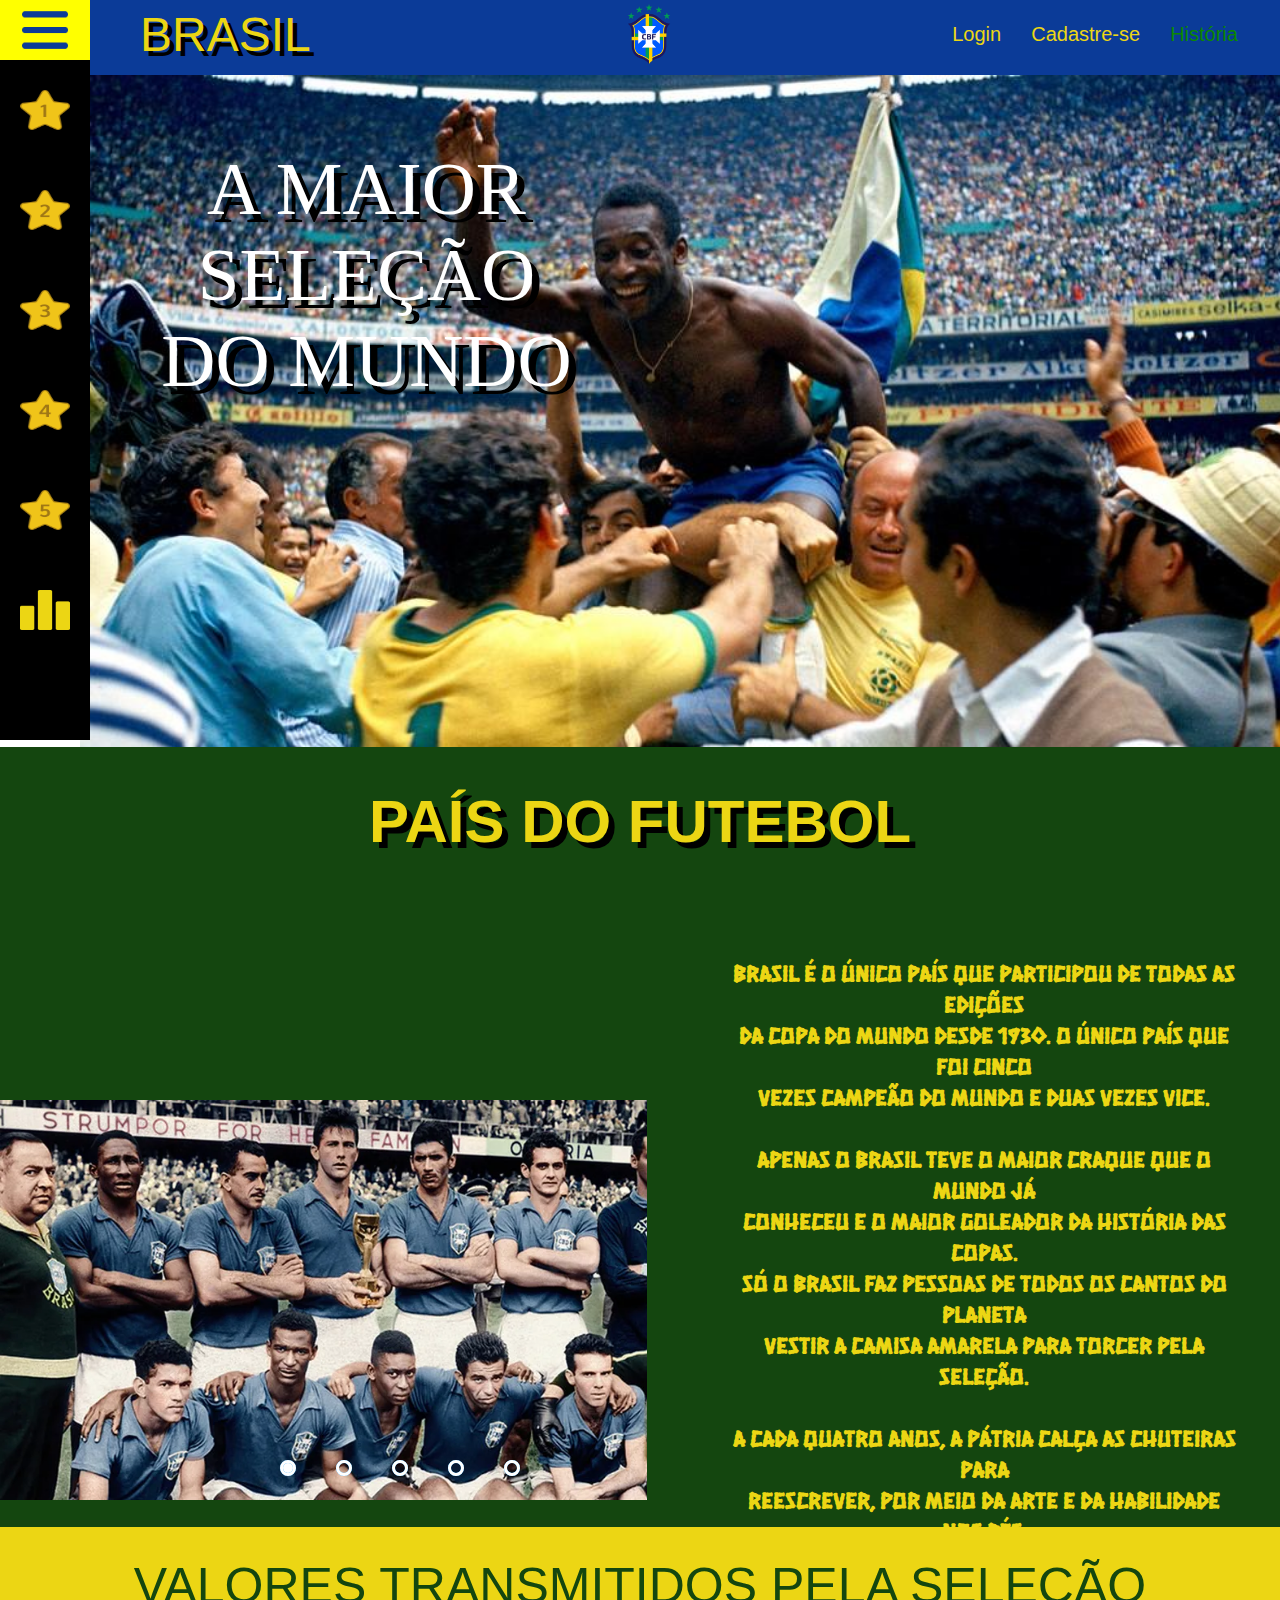
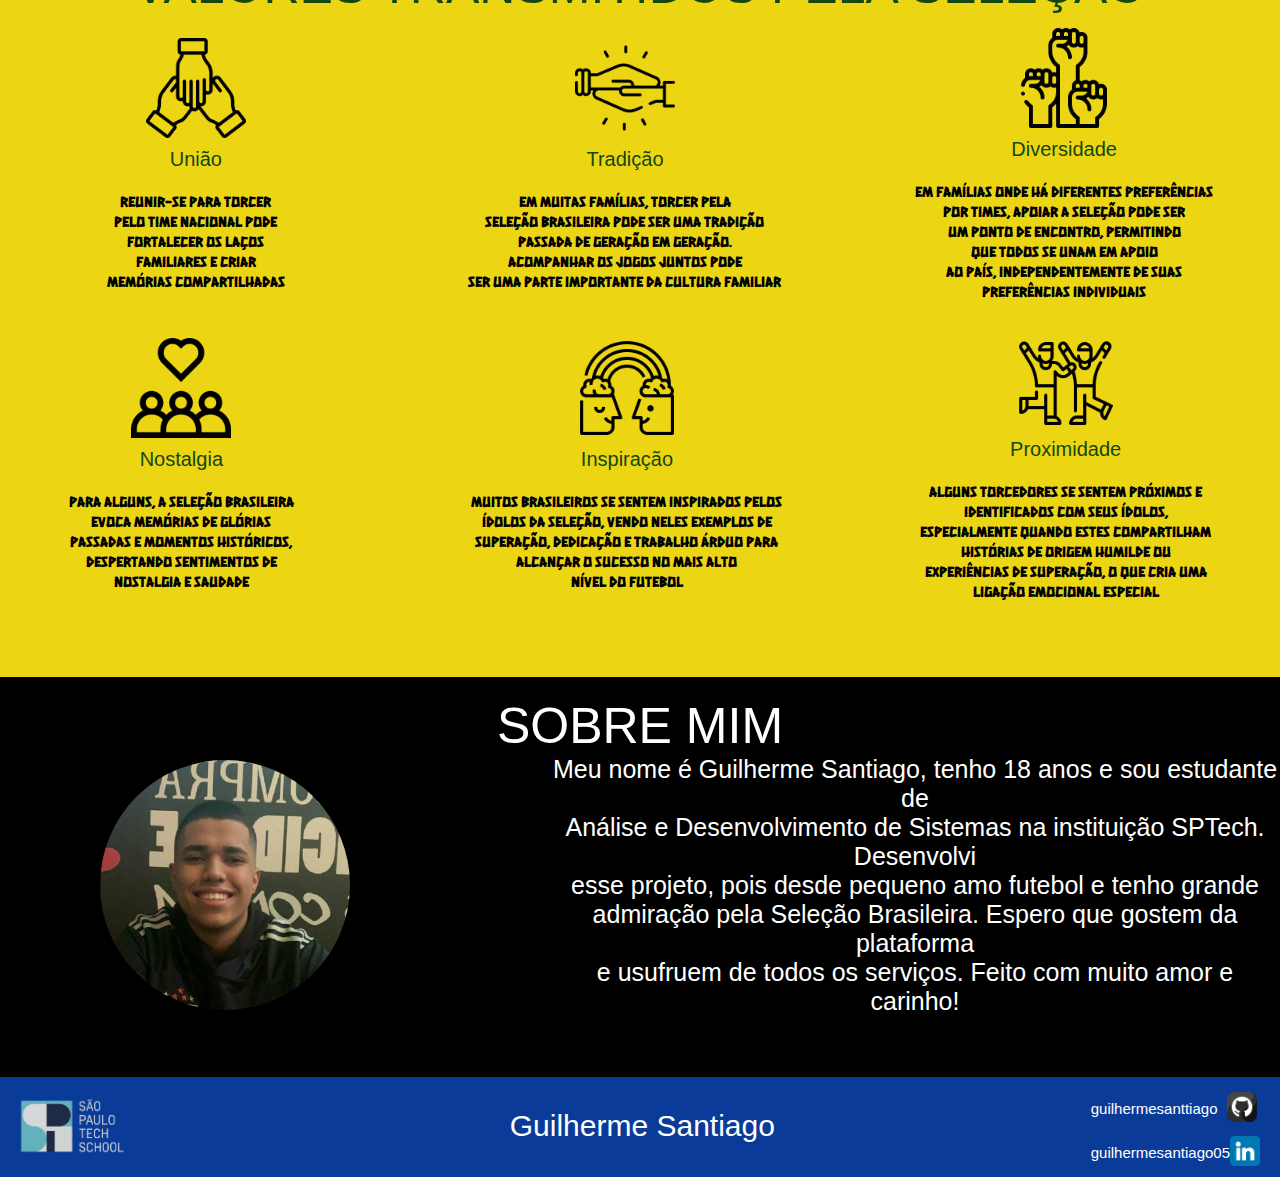
<file: site/public/index.html>
<!DOCTYPE html>
<html lang="en">

<head>
    <meta charset="UTF-8">
    <meta name="viewport" content="width=device-width, initial-scale=1.0">
    <title>Seleção Brasileira</title>
    <link rel="stylesheet" href="./css/style.css">
    <link rel="shortcut icon" type="imagex/png" href="assets/imagens/seleção_logo.png">
</head>

<body>
    <div class="telaprincipal">
        <!--Menu Lateral-->
        <div class="containermenu ">
            <div class=" btn">
                <img class="arrow" src="assets/imagens/imagens_menu/menu (1).png" alt="">
                <div class="txt" style="padding-left: 40px;">Menu</div>
            </div>

            <div class="menu">

                <img class="icon" style="width: 30px;" src="assets/imagens/imagens_menu/one.png" alt="primeiro">

                <div class="txt"><a href="1958.html">Campeão - 1958</a></div>

            </div>

            <div class="menu">
                <img class="icon" src="assets/imagens/imagens_menu/two.png" alt="segundo">

                <div class="txt"><a href="1962.html">Bicampeão - 1962</a></div>

            </div>

            <div class="menu">
                <img class="icon" src="assets/imagens/imagens_menu/three.png" alt="terceiro">

                <div class="txt"><a href="1970.html">Tricampeão - 1970</a></div>

            </div>

            <div class="menu">
                <img class="icon" src="assets/imagens/imagens_menu/four.png" alt="quarto">

                <div class="txt"> <a href="1994.html">Tetracampeão - 1994</a></div>

            </div>

            <div class="menu">
                <img class="icon" src="assets/imagens/imagens_menu/five.png" alt="quinto">

                <div class="txt"> <a href="2002.html">Pentacampeão - 2002</a></div>

            </div>

            <div class="menu">
                <img class="icon" src="assets/imagens/statistics.png" alt="quinto">

                <div class="txt"> <a href="estatistica.html">Estatísticas</a></div>

            </div>

        </div>



        <!--Header-->
        <div class="header">
            <div class="container">

                <a href="index.html" class="primeiro_titulo">BRASIL</a>
                <img src="assets/imagens/seleção_logo.png" alt="logo" class="imglogo">

                <ul class="navbar">
                    <li>
                        <a href="login.html">Login</a>
                    </li>
                    <li>
                        <a href="cadastro.html">Cadastre-se</a>
                    </li>
                    <li>
                        <a style="color: #0b8800;" href="#historia_pais"> História</a>
                    </li>
                </ul>
            </div>
        </div>


        <!--Banner-->
        <div class="banner">

            <div class="ajustetexto">
                <p class="textopagina"> A MAIOR <br> SELEÇÃO <br> DO MUNDO</p>
            </div>
        </div>






        <!--Historia-->
        <div class="historia" id="historia_pais">
            <h1 class="titulo_historia">PAÍS DO FUTEBOL</h1>
            <div class="direcaotexto">
                <div class="slider">

                    <div class="slides">
                        <!---Radio Buttons--->
                        <input type="radio" name="radio-btn" id="radio1">
                        <input type="radio" name="radio-btn" id="radio2">
                        <input type="radio" name="radio-btn" id="radio3">
                        <input type="radio" name="radio-btn" id="radio4">
                        <input type="radio" name="radio-btn" id="radio5">
                        <!--- Fim Radio Buttons--->

                        <!--- Slide images--->
                        <div class="slide first">
                            <img src="assets/imagens/historia/historia_1958.webp" alt="Imagem1">
                        </div>
                        <div class="slide">
                            <img src="assets/imagens/historia/historia_1962.jpg" alt="Imagem2">
                        </div>
                        <div class="slide">
                            <img src="assets/imagens/historia/historia_1970.jpg" alt="Imagem3">
                        </div>
                        <div class="slide">
                            <img src="assets/imagens/historia/historia_1994.webp" alt="Imagem4">
                        </div>
                        <div class="slide">
                            <img src="assets/imagens/historia/historia_2002.jpg" alt="Imagem5">
                        </div>
                        <!--- Fim Slide images--->

                        <!--- Navigation auto--->
                        <div class="navigation-auto">
                            <div class="auto-btn1"></div>
                            <div class="auto-btn2"></div>
                            <div class="auto-btn3"></div>
                            <div class="auto-btn4"></div>
                            <div class="auto-btn5"></div>
                        </div>
                    </div>

                    <div class="manual-navigation">
                        <label for="radio1" class="manual-btn"></label>
                        <label for="radio2" class="manual-btn"></label>
                        <label for="radio3" class="manual-btn"></label>
                        <label for="radio4" class="manual-btn"></label>
                        <label for="radio5" class="manual-btn"></label>
                    </div>
                </div>


                <p class="texto_historia">
                    <br>Brasil é o único país que participou de todas as edições<br> da Copa do Mundo desde 1930. O
                    único país
                    que foi cinco <br> vezes campeão do mundo e duas vezes vice. <br>

                    <br>Apenas o Brasil teve o maior craque que o mundo já <br>conheceu e o maior goleador da história
                    das
                    Copas. <br>
                    Só o Brasil faz pessoas de todos os cantos do planeta <br>vestir a camisa amarela para torcer pela
                    seleção.
                    <br>

                    <br>A cada quatro anos, a pátria calça as chuteiras para <br>reescrever, por meio da arte e da
                    habilidade
                    nos pés, <br>a história do “país do futebol” juntamente com <br>a história do esporte mais popular
                    do planeta.
                </p>
            </div>

        </div>

        <!--Valores-->
        <div class="valores">

            <div class="dir_txtvalores">
                <div class="titulo_valores">
                    VALORES TRANSMITIDOS PELA SELEÇÃO
                </div>
            </div>


            <div>
                <div class="primeiro_card">

                    <div class="card1">
                        <div class="img_card1"></div>
                        <div class="tt_card1">União</div>
                        <div class="txt_card1">Reunir-se para torcer <br>pelo time nacional pode <br>fortalecer os laços
                            <br>familiares e criar<br> memórias compartilhadas</div>
                    </div>

                    <div class="card2">
                        <div class="img_card2"></div>
                        <div class="tt_card2">Tradição</div>
                        <div class="txt_card2">Em muitas famílias, torcer pela <br>seleção brasileira pode ser uma
                            tradição<br> passada de geração em geração. <br>Acompanhar os jogos juntos pode <br>ser uma
                            parte importante da cultura familiar</div>
                    </div>

                    <div class="card3">
                        <div class="img_card3"></div>
                        <div class="tt_card1">Diversidade</div>
                        <div class="txt_card3">
                            Em famílias onde há diferentes preferências <br>por times, apoiar a seleção pode ser <br>um
                            ponto de encontro, permitindo<br> que todos se unam em apoio<br> ao país, independentemente
                            de suas <br>preferências individuais
                        </div>
                    </div>

                </div>

                <div class="segundo_card">
                    <div class="card4">
                        <div class="img_card4"></div>
                        <div class="tt_card1">Nostalgia</div>
                        <div class="txt_card4">Para alguns, a seleção brasileira<br> evoca memórias de glórias<br>
                            passadas e momentos históricos, <br>despertando sentimentos de <br>nostalgia e saudade</div>
                    </div>

                    <div class="card5">
                        <div class="img_card5"></div>
                        <div class="tt_card1">Inspiração</div>
                        <div class="txt_card5">Muitos brasileiros se sentem inspirados pelos <br>ídolos da seleção,
                            vendo neles exemplos de <br>superação, dedicação e trabalho árduo para <br>alcançar o
                            sucesso no mais alto<br> nível do futebol</div>
                    </div>

                    <div class="card6">
                        <div class="img_card6"></div>
                        <div class="tt_card1">Proximidade</div>
                        <div class="txt_card6">Alguns torcedores se sentem próximos e <br>identificados com seus
                            ídolos,<br> especialmente quando estes compartilham <br>histórias de origem humilde ou
                            <br>experiências de superação, o que cria uma <br>ligação emocional especial</div>
                    </div>
                </div>


            </div>

        </div>
        <!--Sobre Mim-->
        <div class="tela_sobremim">
            
            <div class="dir_ttsobremim">
                <div class="titulo_sobremim">
                    SOBRE MIM
                </div>
            
            </div>

            <div class="dir_txtsobremim">
            
                    <img src="assets/imagens/santiago.jpeg" alt="" class="direimg_sobremim">
                
                
                    <p class="txt_sobremim">
                        Meu nome é Guilherme Santiago, tenho 18 anos e sou estudante de <br>
                        Análise e Desenvolvimento de Sistemas na instituição SPTech. Desenvolvi <br>
                        esse projeto, pois desde pequeno amo futebol e tenho grande <br>
                        admiração pela Seleção Brasileira. Espero que gostem da plataforma <br>
                        e usufruem de todos os serviços. Feito com muito amor e carinho!</p>
            
            </div>
        </div>

        <!--Foooter-->
        <footer class="foterr">
            <div class="div_texto1">
                <div class="direcao_sptech">
                    <a href="https://www.sptech.school/">
                         <img class="img_sptech" src="assets/imagens/sptech_logo_negativa_1.png" alt="">
                    </a>
                   
                </div>
                <div class="direcao_text5">
                    <p class="titulo_footer">Guilherme Santiago</p>
                </div>
                <div>
                    <div class="txt6">
                        <p class="txt_fotter">
                            guilhermesanttiago
                        </p>
                        <a href="https://github.com/guilhermesanttiago">
                            <img class="img_github" src="assets/imagens/github.png" alt="">
                        </a> 
                    </div>


                    <div class="txt7">
                        <p class="txt_fotter1">
                            guilhermesantiago05
                        </p>
                        <a href="https://www.linkedin.com/in/guilherme-santiago-037a4b214/">
                            <img class="img_linkedin"
                        src="assets/imagens/linkedin.png" alt="">
                        </a> 
                   
                    </div>
                </div>
                

            </div>
        </footer>


    </div>
</body>

</html>
<script>

    /*Menu*/

    var arrow = document.querySelector(".arrow");
    var container = document.querySelector('.containermenu');
    var oculto = document.querySelector('.oculto');


    /*Define um evento de clique para o elemento encontrado em arrow. Quando esse elemento é clicado, a função definida será executada.*/
    arrow.onclick = e => {
        if (!container.classList.contains('oculto')) {
            container.classList.add('oculto');
        } else {
            container.classList.remove('oculto');
        }
    }

    /*Carrossel*/
    let count = 1;
    document.getElementById("radio1").checked = true;

    setInterval(function () {
        nextImage();
    }, 5000)

    function nextImage() {
        count++;
        if (count > 5) {
            count = 1
        }

        document.getElementById("radio" + count).checked = true;
    }
</script>
</file>
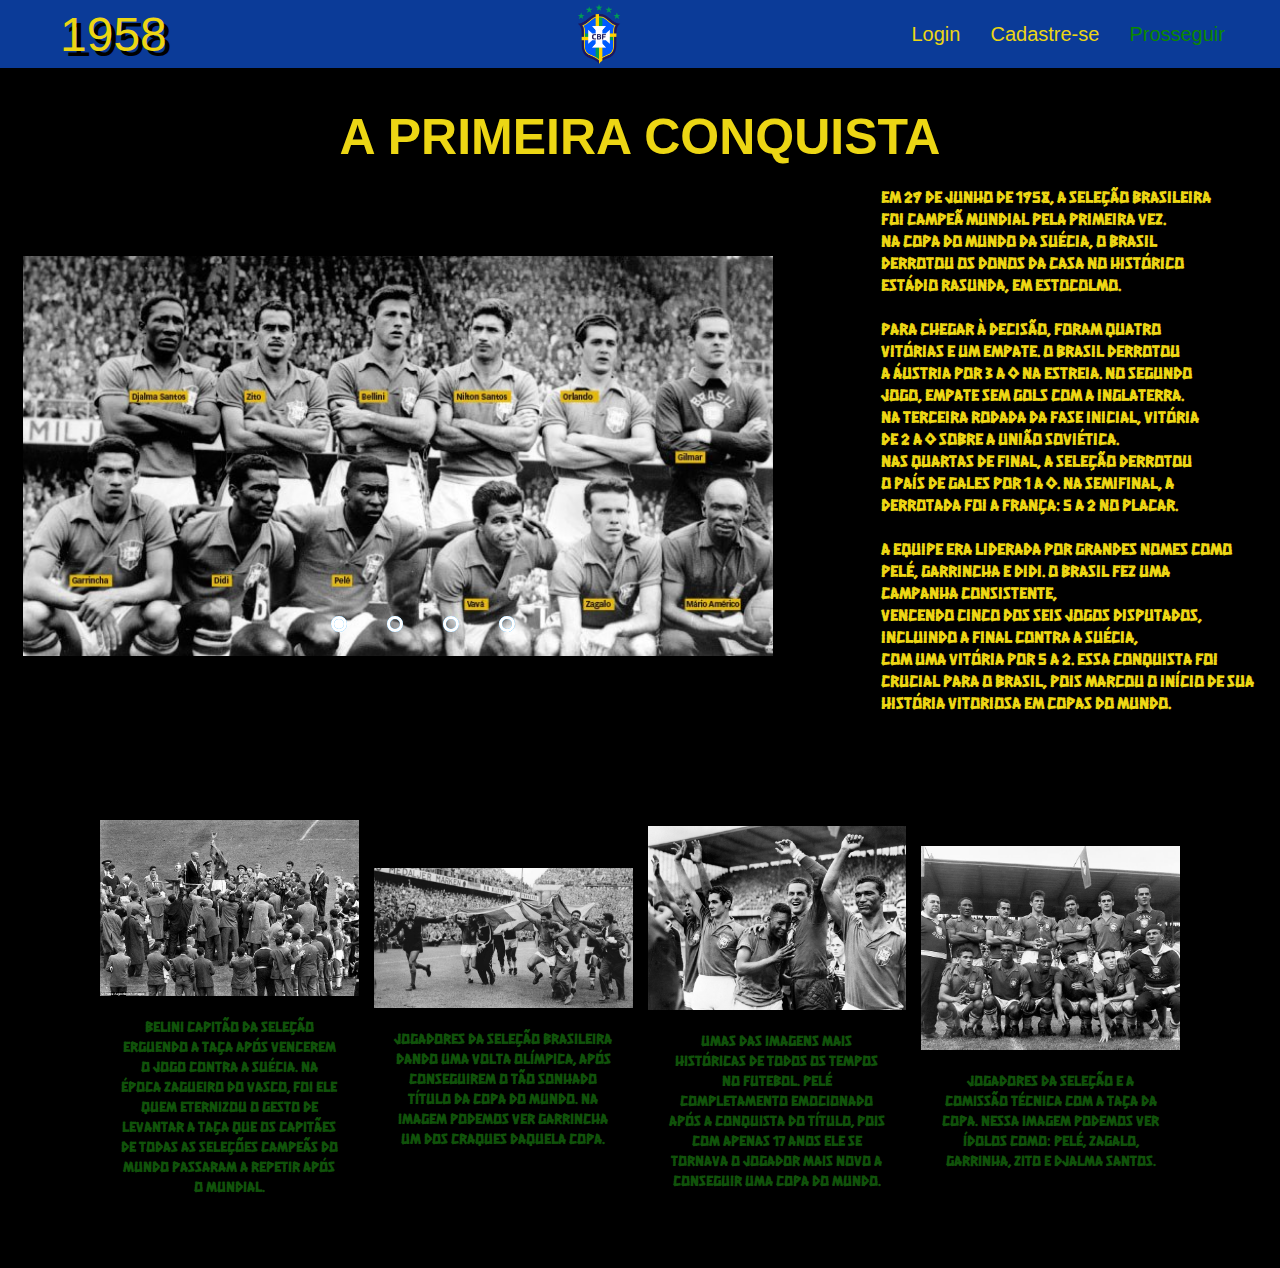
<file: site/public/1958.html>
<!DOCTYPE html>
<html lang="en">

<head>
    <meta charset="UTF-8">
    <meta name="viewport" content="width=device-width, initial-scale=1.0">
    <title>Seleção Brasileira</title>
    <link rel="stylesheet" href="./css/style.css">
    <link rel="shortcut icon" type="imagex/png" href="assets/imagens/seleção_logo.png">
</head>

<body>
    <!--Header 1958-->
    <div class="header_1958">
        <div class="container_1958">

            <a href="index.html" class="primeiro_titulo_1958">1958</a>
            <div class="direcao_1958"> <img src="assets/imagens/seleção_logo.png" alt="logo" class="imglogo_1958"></div>

            <ul class="navbar_1958">
                <li>
                    <a href="login.html">Login</a>
                </li>
                <li>
                    <a href="cadastro.html">Cadastre-se</a>
                </li>
                <li>
                    <a style="color: #0b8800;" href="1962.html"> Prosseguir</a>
                </li>
            </ul>
        </div>

        <div class="bloco_tela1958">
            <!--Biblioteca imagens-->
            <div class="historia_1958" id="historia_pais">
                <h1 class="titulo_historia_1958">A PRIMEIRA CONQUISTA</h1>
                <div class="direcaotexto_1958">
                    <div class="slider">

                        <div class="slides">
                            <!---Radio Buttons--->
                            <input type="radio" name="radio-btn" id="radio1">
                            <input type="radio" name="radio-btn" id="radio2">
                            <input type="radio" name="radio-btn" id="radio3">
                            <input type="radio" name="radio-btn" id="radio4">
                            <!--- Fim Radio Buttons--->

                            <!--- Slide images--->
                            <div class="slide first">
                                <img src="assets/imagens/Copa1958/foto_carrossel1.jpeg"
                                    alt="Imagem1">
                            </div>
                            <div class="slide">
                                <img src="assets/imagens/Copa1958/foto_carrossel2.webp" alt="Imagem2">
                            </div>
                            <div class="slide">
                                <img src="assets/imagens/Copa1958/foto_carrossel3.webp"
                                    alt="Imagem3">
                            </div>
                            <div class="slide">
                                <img src="assets/imagens/Copa1958/foto_carrossel4.jpeg" alt="Imagem4">
                            </div>
                            <!--- Fim Slide images--->

                            <!--- Navigation auto--->
                            <div class="navigation-auto">
                                <div class="auto-btn1"></div>
                                <div class="auto-btn2"></div>
                                <div class="auto-btn3"></div>
                                <div class="auto-btn4"></div>

                            </div>
                        </div>

                        <div class="manual-navigation">
                            <label for="radio1" class="manual-btn"></label>
                            <label for="radio2" class="manual-btn"></label>
                            <label for="radio3" class="manual-btn"></label>
                            <label for="radio4" class="manual-btn"></label>

                        </div>
                    </div>


                    <p class="texto_historia_1958">


                        <br>Em 29 de junho de 1958, a Seleção Brasileira <br>
                        foi campeã mundial pela primeira vez.
                        <br> Na Copa do Mundo da Suécia, o Brasil <br>derrotou os donos da casa no histórico <br>Estádio
                        Rasunda, em Estocolmo.<br>

                        <br>Para chegar à decisão, foram quatro<br> vitórias e um empate. O Brasil derrotou <br> a
                        Áustria por 3 a 0 na estreia. no segundo<br> jogo, empate sem gols com a Inglaterra.<br> na
                        terceira rodada da fase inicial, vitória<br> de 2 a 0 sobre a União Soviética. <br> Nas quartas
                        de final, a Seleção derrotou <br>o País de Gales por 1 a 0. Na semifinal, a<br> derrotada foi a
                        França: 5 a 2 no placar.<br>

                        <br> A equipe era liderada por grandes nomes como <br> Pelé, Garrincha e Didi. O Brasil fez uma
                        <br>campanha consistente, <br>vencendo cinco dos seis jogos disputados, <br>incluindo a final
                        contra a Suécia, <br> com uma vitória por 5 a 2. Essa conquista foi <br>crucial para o Brasil,
                        pois marcou o início de sua<br> história vitoriosa em Copas do Mundo.
                    </p>
                </div>

            </div>

            <div class="biblioteca">
                <div class="box_img">
                    <div class="mySlides">
                        <img src="assets/imagens/Copa1958/copa1958_02 .jpg" alt="">
                        <p class="texto_imagem">
                            Belini capitão da seleção erguendo a taça após vencerem o jogo contra a Suécia. Na época zagueiro do Vasco, foi ele quem eternizou o gesto de levantar a taça que os capitães de todas as seleções campeãs do mundo passaram a repetir após o Mundial.
                        </p>
                    </div>

                    <div class="mySlides">
                        <img src="assets/imagens/Copa1958/copa1958_01.jpeg" alt="">
                        <p class="texto_imagem">Jogadores da seleção brasileira dando uma volta olímpica, após conseguirem o tão sonhado título da copa do mundo. Na imagem podemos ver garrincha um dos craques daquela copa.</p>
                    </div>

                    <div class="mySlides">
                        <img src="assets/imagens/Copa1958/copa1958_03.webp" alt="">
                        <p class="texto_imagem">
                            Umas das imagens mais históricas de todos os tempos no futebol. Pelé completamento emocionado após a conquista do título, pois com apenas 17 anos ele se tornava o jogador mais novo a conseguir uma copa do mundo.
                        </p>
                    </div>

                    <div class="mySlides">
                        <img src="assets/imagens/Copa1958/copa1958_05.jpg" alt="">
                        <p class="texto_imagem">
                            Jogadores da seleção e a comissão técnica com a taça da copa. Nessa imagem podemos ver ídolos como: Pelé, Zagalo, Garrinha, Zito e Djalma Santos.</p>
                    </div>
                </div>
            </div>
        </div>
    </div>
    </div>
</body>

</html>
<script>
    /*Carrossel*/
    let count = 1;
    document.getElementById("radio1").checked = true;

    setInterval(function () {
        nextImage();
    }, 5000)

    function nextImage() {
        count++;
        if (count > 4) {
            count = 1
        }

        document.getElementById("radio" + count).checked = true;
    }
</script>
</file>
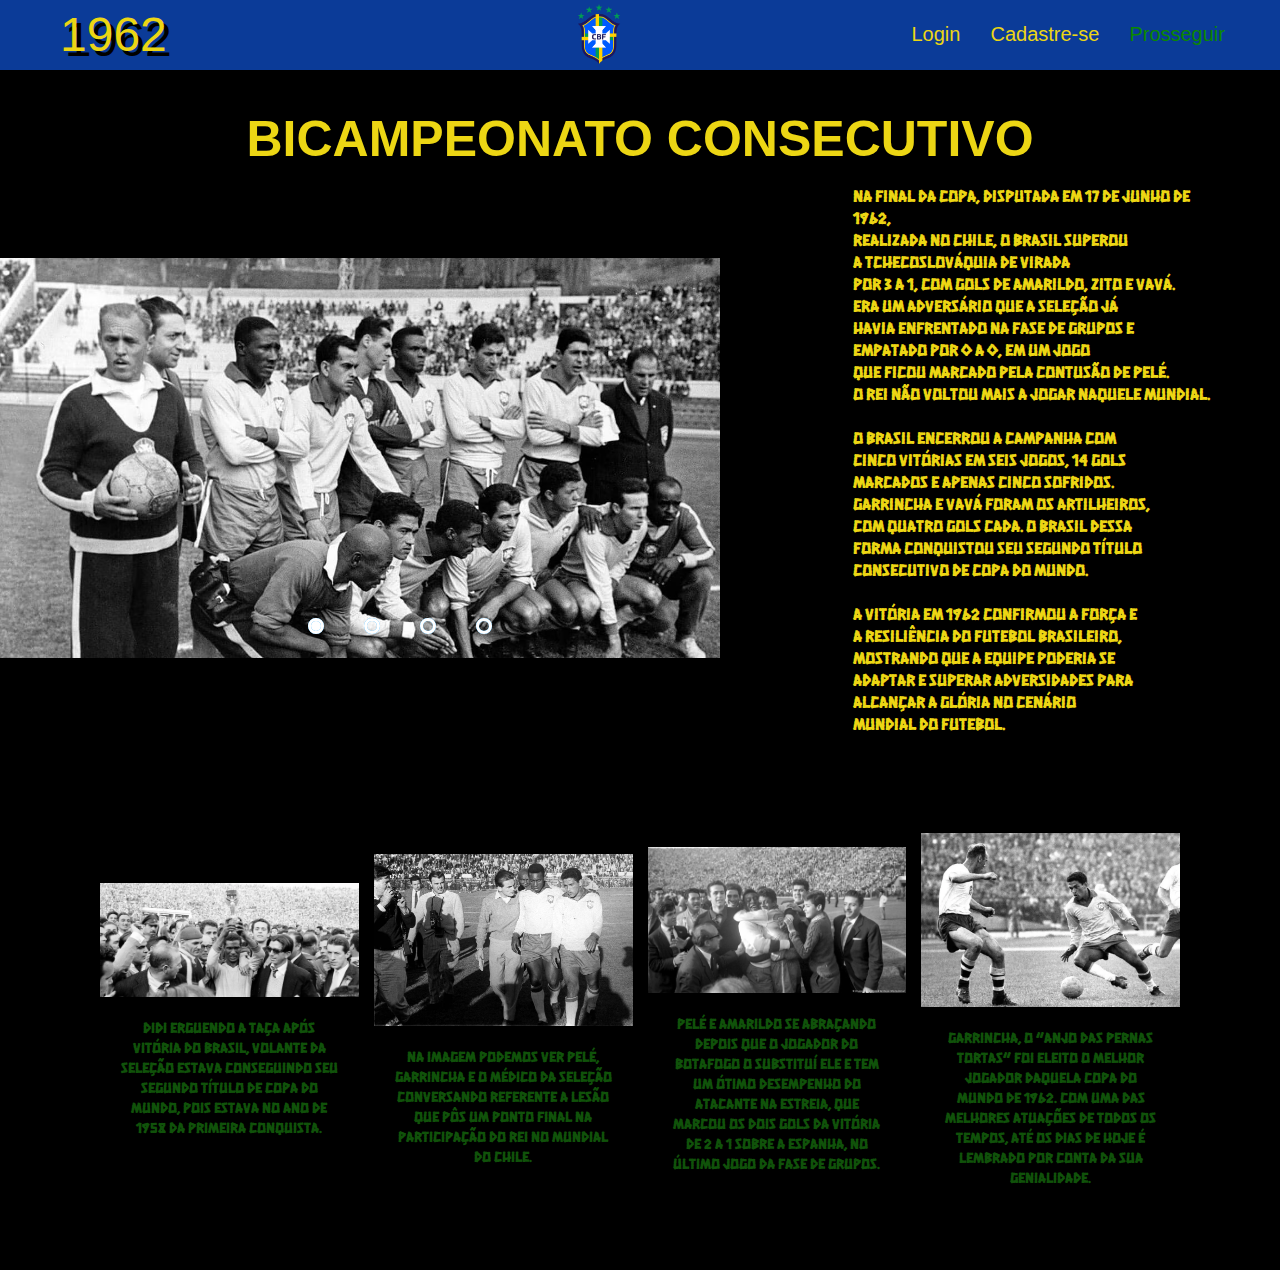
<file: site/public/1962.html>
<!DOCTYPE html>
<html lang="en">

<head>
    <meta charset="UTF-8">
    <meta name="viewport" content="width=device-width, initial-scale=1.0">
    <title>Seleção Brasileira</title>
    <link rel="stylesheet" href="./css/style.css">
    <link rel="shortcut icon" type="imagex/png" href="assets/imagens/seleção_logo.png">
</head>

<body>
    <!--Header 1962-->
    <div class="header_1962">
        <div class="container_1962">

            <a href="index.html" class="primeiro_titulo_1962">1962</a>
            <div class="direcao_1962"> <img src="assets/imagens/seleção_logo.png" alt="logo" class="imglogo_1962"></div>


            <ul class="navbar_1962">
                <li>
                    <a href="login.html">Login</a>
                </li>
                <li>
                    <a href="cadastro.html">Cadastre-se</a>
                </li>
                <li>
                    <a style="color: #0b8800;" href="1970.html"> Prosseguir</a>
                </li>
            </ul>
        </div>
    </div>

    <div class="bloco_tela1962">
        <!--Biblioteca imagens-->
        <div class="historia_1962" id="historia_pais">
            <h1 class="titulo_historia_1962">BICAMPEONATO CONSECUTIVO</h1>
            <div class="direcaotexto_1962">
                <div class="slider">

                    <div class="slides">
                        <!---Radio Buttons--->
                        <input type="radio" name="radio-btn" id="radio1">
                        <input type="radio" name="radio-btn" id="radio2">
                        <input type="radio" name="radio-btn" id="radio3">
                        <input type="radio" name="radio-btn" id="radio4">
                        <!--- Fim Radio Buttons--->

                        <!--- Slide images--->
                        <div class="slide first">
                            <img src="assets/imagens/Copa 1962/copa1962_01.avif" alt="Imagem1">
                        </div>
                        <div class="slide">
                            <img src="assets/imagens/Copa 1962/copa1962_02.jpeg" alt="Imagem2">
                        </div>
                        <div class="slide">
                            <img src="assets/imagens/Copa 1962/copa1962_04.jpg" alt="Imagem3">
                        </div>
                        <div class="slide">
                            <img src="assets/imagens/Copa 1962/copa1962_05.jpg" alt="Imagem4">
                        </div>
                        <!--- Fim Slide images--->

                        <!--- Navigation auto--->
                        <div class="navigation-auto">
                            <div class="auto-btn1"></div>
                            <div class="auto-btn2"></div>
                            <div class="auto-btn3"></div>
                            <div class="auto-btn4"></div>

                        </div>
                    </div>

                    <div class="manual-navigation">
                        <label for="radio1" class="manual-btn"></label>
                        <label for="radio2" class="manual-btn"></label>
                        <label for="radio3" class="manual-btn"></label>
                        <label for="radio4" class="manual-btn"></label>

                    </div>
                </div>


                <p class="texto_historia_1962">

                    <br>Na final da Copa, disputada em 17 de junho de 1962, <br>realizada no Chile,  o Brasil superou<br> a Tchecoslováquia de virada  <br>por 3 a 1, com gols de Amarildo, Zito e Vavá.  <br>Era um adversário que a Seleção já <br>havia enfrentado na fase de grupos e<br> empatado por 0 a 0, em um jogo <br>que ficou marcado pela contusão de Pelé. <br>O Rei não voltou mais a jogar naquele Mundial. <br>

                    <br>O Brasil encerrou a campanha com <br>cinco vitórias em seis jogos, 14 gols<br> marcados e apenas cinco sofridos.<br> Garrincha e Vavá foram os artilheiros, <br>com quatro gols cada.  O Brasil dessa <br>forma conquistou seu segundo título <br>consecutivo de Copa do Mundo. <br>
                    
                    <br> A vitória em 1962 confirmou a força e<br> a resiliência do futebol brasileiro,<br> mostrando que a equipe poderia se<br> adaptar e superar adversidades para <br>alcançar a glória no cenário <br>mundial do futebol. <br>
                    
                    
                </p>
            </div>

        </div>

        <div class="biblioteca">
            <div class="box_img">
                <div class="mySlides">
                    <img src="assets/imagens/Copa 1962/copa1962_07.webp" alt="">
                    <p class="texto_imagem">
                        Didi erguendo a taça após vitória do Brasil, volante da seleção estava conseguindo seu segundo título de copa do mundo, pois estava no ano de 1958 da primeira conquista.
                    </p>
                </div>

                <div class="mySlides">
                    <img src="assets/imagens/Copa 1962/copa1962_08.jpg" alt="">
                    <p class="texto_imagem">
                        Na imagem podemos ver Pelé, Garrincha e o médico da seleção conversando referente a lesão que pôs um ponto final na participação do Rei no Mundial do Chile.
                    </p>
                </div>

                <div class="mySlides">
                    <img src="assets/imagens/Copa 1962/copa1962_06.jpg" alt="">
                    <p class="texto_imagem">
                        Pelé e Amarildo se abraçando depois que o jogador do Botafogo o substituí ele e tem um ótimo desempenho do atacante na estreia, que marcou os dois gols da vitória de 2 a 1 sobre a Espanha, no último jogo da fase de grupos.
                    </p>
                </div>

                <div class="mySlides">
                    <img src="assets/imagens/Copa 1962/copa1962_03.webp" alt="">
                    <p class="texto_imagem">
                        Garrincha, o “anjo das pernas tortas” foi eleito o melhor jogador daquela Copa do Mundo de 1962. Com uma das melhores atuações de todos os tempos, até os dias de hoje é lembrado por conta da sua genialidade.</p>
                </div>
            </div>
        </div>
    </div>
    </div>
    </div>
</body>

</html>
<script>
    /*Carrossel*/
    let count = 1;
    document.getElementById("radio1").checked = true;

    setInterval(function () {
        nextImage();
    }, 5000)

    function nextImage() {
        count++;
        if (count > 4) {
            count = 1
        }

        document.getElementById("radio" + count).checked = true;
    }
</script>
</body>

</html>
</file>
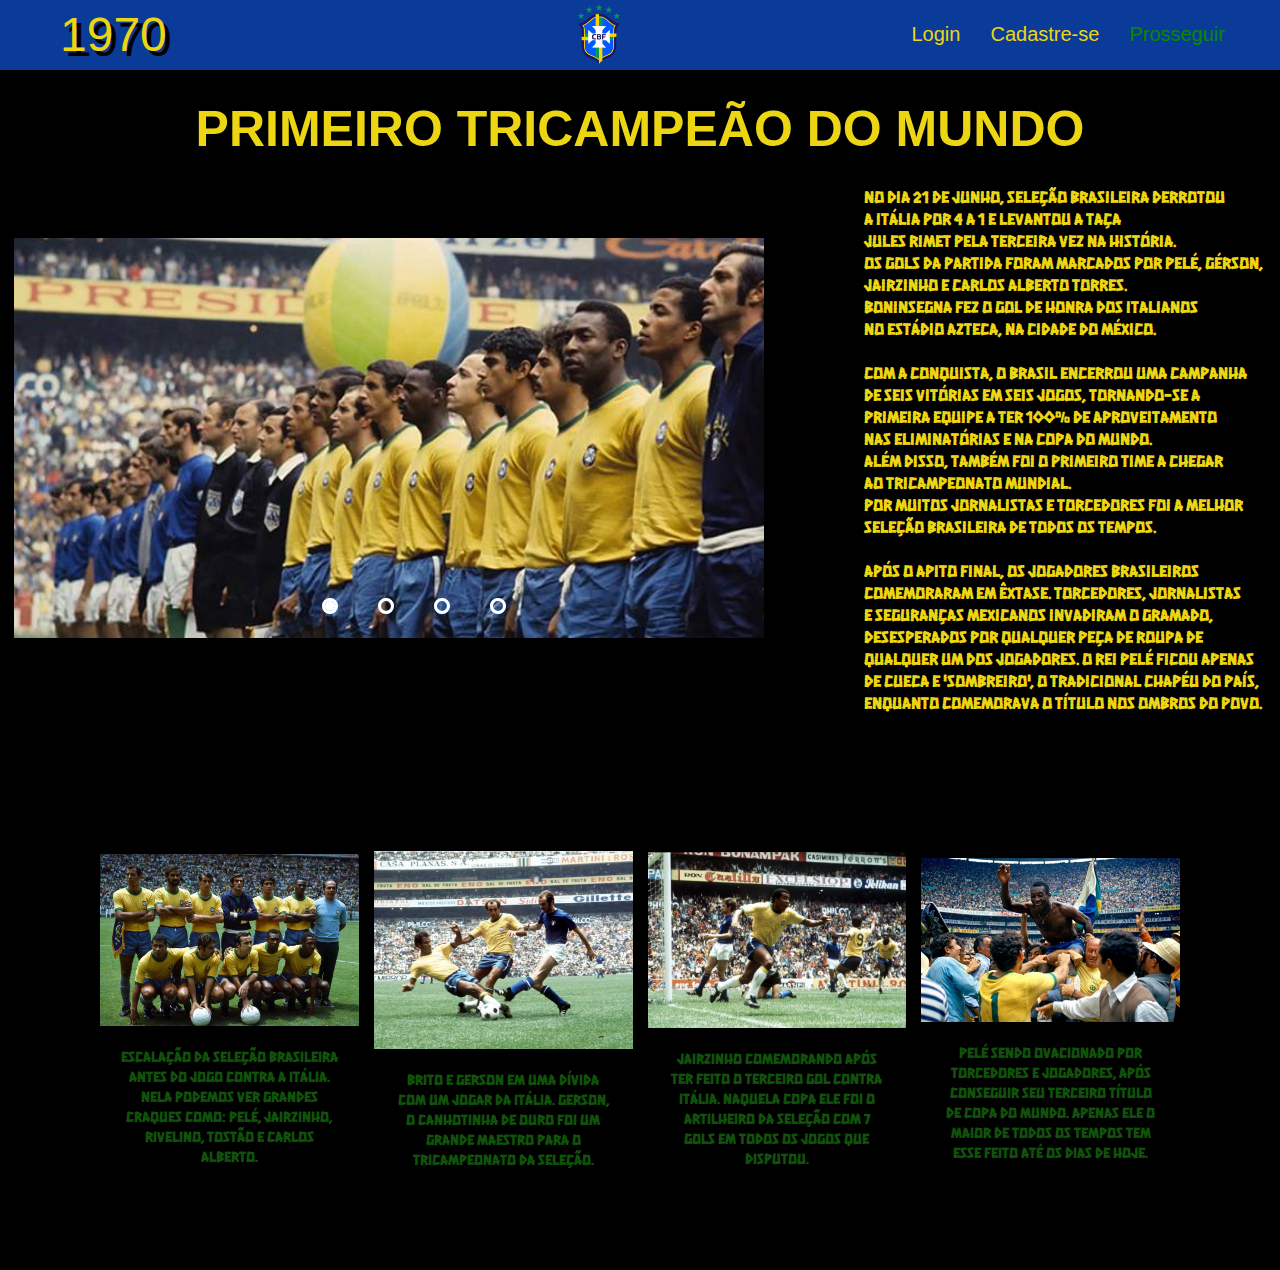
<file: site/public/1970.html>
<!DOCTYPE html>
<html lang="en">

<head>
    <meta charset="UTF-8">
    <meta name="viewport" content="width=device-width, initial-scale=1.0">
    <title>Seleção Brasileira</title>
    <link rel="stylesheet" href="./css/style.css">
    <link rel="shortcut icon" type="imagex/png" href="assets/imagens/seleção_logo.png">
</head>

<body>
    <!--Header 1970-->
    <div class="header_1970">
        <div class="container_1970">

            <a href="index.html" class="primeiro_titulo_1958">1970</a>
            <div class="direcao_1970"> <img src="assets/imagens/seleção_logo.png" alt="logo" class="imglogo_1970"></div>

            <ul class="navbar_1970">
                <li>
                    <a href="login.html">Login</a>
                </li>
                <li>
                    <a href="cadastro.html">Cadastre-se</a>
                </li>
                <li>
                    <a style="color: #0b8800;" href="1994.html"> Prosseguir</a>
                </li>
            </ul>
        </div>
    </div>

    <div class="bloco_tela1970">
        <!--Biblioteca imagens-->
        <div class="historia_1970" id="historia_pais">
            <h1 class="titulo_historia_1970">PRIMEIRO TRICAMPEÃO DO MUNDO</h1>
            <div class="direcaotexto_1970">
                <div class="slider">

                    <div class="slides">
                        <!---Radio Buttons--->
                        <input type="radio" name="radio-btn" id="radio1">
                        <input type="radio" name="radio-btn" id="radio2">
                        <input type="radio" name="radio-btn" id="radio3">
                        <input type="radio" name="radio-btn" id="radio4">
                        <!--- Fim Radio Buttons--->

                        <!--- Slide images--->
                        <div class="slide first">
                            <img src="assets/imagens/Copa 1970/copa1970_02.jpeg" alt="Imagem1">
                        </div>
                        <div class="slide">
                            <img src="assets/imagens/Copa 1970/copa1970_01.jpeg" alt="Imagem2">
                        </div>
                        <div class="slide">
                            <img src="assets/imagens/Copa 1970/copa1970_04.jpg" alt="Imagem3">
                        </div>
                        <div class="slide">
                            <img src="assets/imagens/Copa 1970/copa1970_08.webp" alt="Imagem4">
                        </div>
                        <!--- Fim Slide images--->

                        <!--- Navigation auto--->
                        <div class="navigation-auto">
                            <div class="auto-btn1"></div>
                            <div class="auto-btn2"></div>
                            <div class="auto-btn3"></div>
                            <div class="auto-btn4"></div>

                        </div>
                    </div>

                    <div class="manual-navigation">
                        <label for="radio1" class="manual-btn"></label>
                        <label for="radio2" class="manual-btn"></label>
                        <label for="radio3" class="manual-btn"></label>
                        <label for="radio4" class="manual-btn"></label>

                    </div>
                </div>


                <p class="texto_historia_1970">


                    <br>No dia 21 de junho, Seleção Brasileira derrotou <br>a Itália por 4 a 1 e levantou a taça<br> Jules Rimet pela terceira vez na história. <br> Os gols da partida foram marcados por Pelé, Gérson, <br>Jairzinho e Carlos Alberto Torres. <br>Boninsegna fez o gol de honra dos italianos <br> no Estádio Azteca, na Cidade do México. <br>

                    <br>Com a conquista, o Brasil encerrou uma campanha <br>de seis vitórias em seis jogos, tornando-se a <br> primeira equipe a ter 100% de aproveitamento <br>nas Eliminatórias e na Copa do Mundo.
                    <br> Além disso, também foi o primeiro time a chegar <br>ao tricampeonato mundial. <br>Por muitos jornalistas e torcedores foi a melhor <br>seleção brasileira de todos os tempos. <br>

                    <br>Após o apito final, os jogadores brasileiros <br>comemoraram em Êxtase.  Torcedores, jornalistas <br>e seguranças mexicanos invadiram o gramado,  <br>desesperados por qualquer peça de roupa de <br>qualquer um dos jogadores. O Rei Pelé ficou apenas <br> de cueca e 'sombreiro', o tradicional chapéu do país, <br> enquanto comemorava o título nos ombros do povo. <br>

                </p>
            </div>

        </div>

        <div class="biblioteca">
            <div class="box_img">
                <div class="mySlides">
                    <img src="assets/imagens/Copa 1970/copa1970_06.jpeg" alt="">
                    <p class="texto_imagem">
                        Escalação da seleção brasileira antes do jogo contra a Itália. Nela podemos ver grandes craques como: Pelé, Jairzinho, Rivelino, Tostão e Carlos Alberto.
                    </p>
                </div>

                <div class="mySlides">
                    <img src="assets/imagens/Copa 1970/copa1970_07.jpeg" alt="">
                    <p class="texto_imagem">
                        Brito e Gerson em uma dívida com um jogar da Itália. Gerson, o Canhotinha de ouro foi um grande maestro para o tricampeonato da seleção.</p>
                </div>

                <div class="mySlides">
                    <img src="assets/imagens/Copa 1970/copa1970_03.jpg" alt="">
                    <p class="texto_imagem">
                        Jairzinho comemorando após ter feito o terceiro gol contra Itália. Naquela copa ele foi o artilheiro da seleção com 7 gols em todos os jogos que disputou.  
                    </p>
                </div>

                <div class="mySlides">
                    <img src="assets/imagens/Copa 1970/copa1970_05.jpeg" alt="">
                    <p class="texto_imagem">
                        Pelé sendo ovacionado por torcedores e jogadores, após conseguir seu terceiro título de copa do mundo. Apenas ele o maior de todos os tempos tem esse feito até os dias de hoje.
                    </p>
                </div>
            </div>
        </div>
    </div>
    </div>
    </div>
</body>

</html>
<script>
    /*Carrossel*/
    let count = 1;
    document.getElementById("radio1").checked = true;

    setInterval(function () {
        nextImage();
    }, 5000)

    function nextImage() {
        count++;
        if (count > 4) {
            count = 1
        }

        document.getElementById("radio" + count).checked = true;
    }
</script>
</body>

</html>
</file>
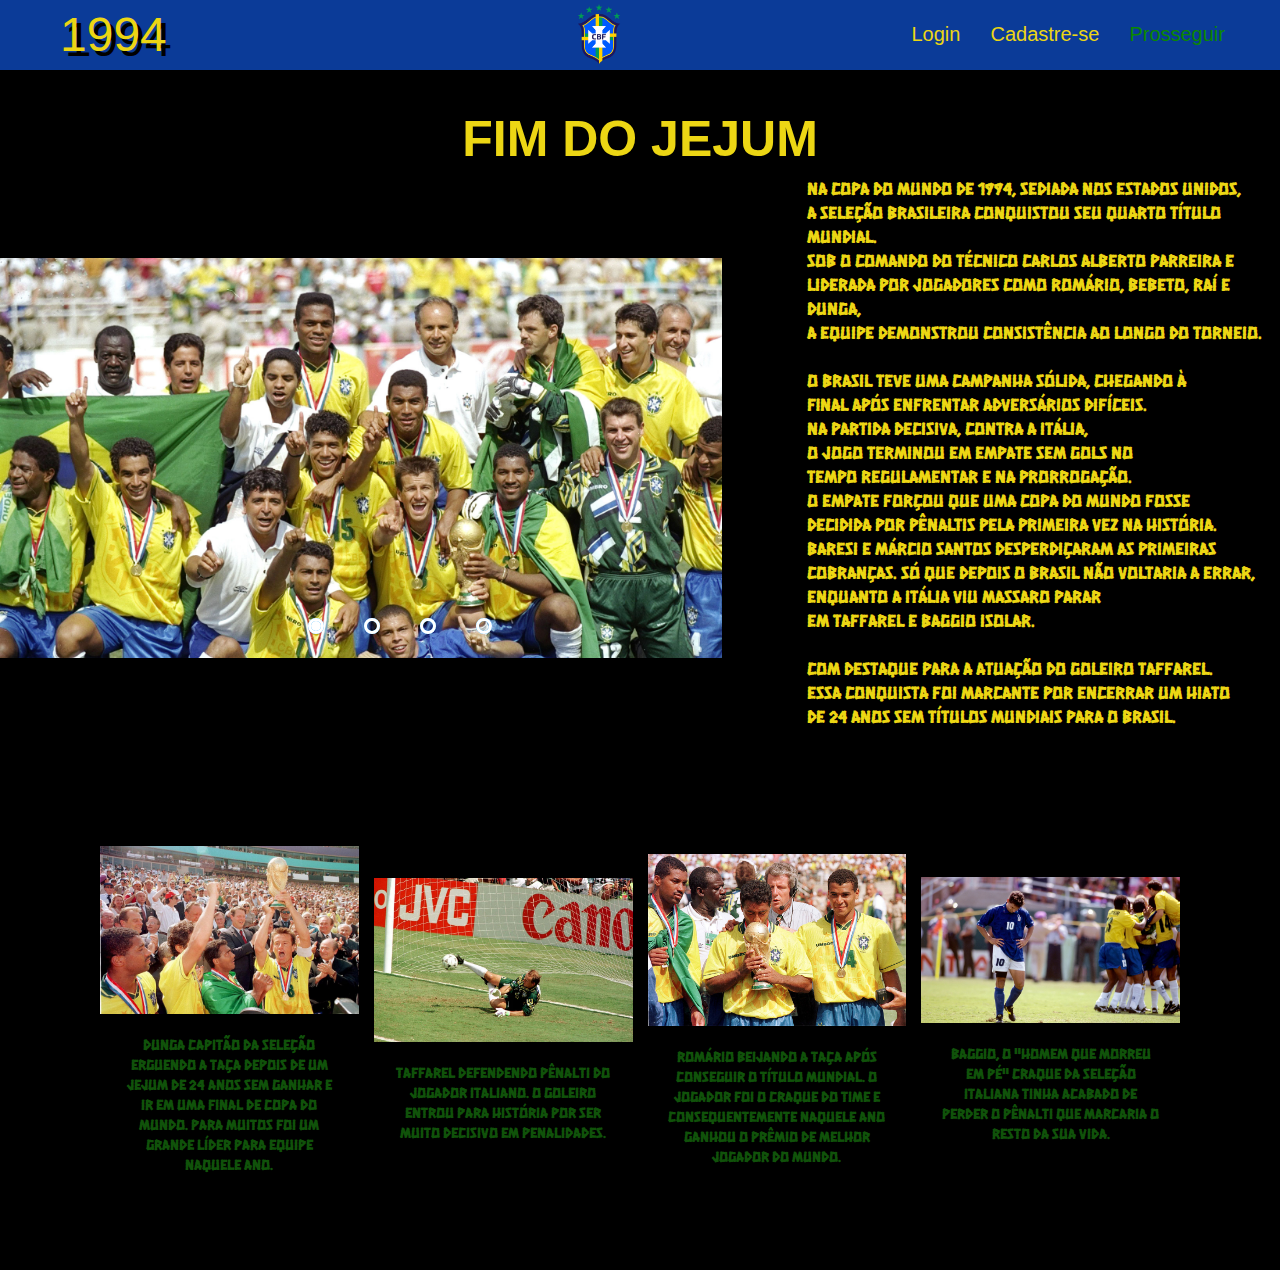
<file: site/public/1994.html>
<!DOCTYPE html>
<html lang="en">

<head>
    <meta charset="UTF-8">
    <meta name="viewport" content="width=device-width, initial-scale=1.0">
    <title>Seleção Brasileira</title>
    <link rel="stylesheet" href="./css/style.css">
    <link rel="shortcut icon" type="imagex/png" href="assets/imagens/seleção_logo.png">
</head>

<body>
    <!--Header 1958-->
    <div class="header_1994">
        <div class="container_1994">

            <a href="index.html" class="primeiro_titulo_1958">1994</a>
            <div class="direcao_1994"> <img src="assets/imagens/seleção_logo.png" alt="logo" class="imglogo_1994"></div>

            <ul class="navbar_1994">
                <li>
                    <a href="login.html">Login</a>
                </li>
                <li>
                    <a href="cadastro.html">Cadastre-se</a>
                </li>
                <li>
                    <a style="color: #0b8800;" href="2002.html"> Prosseguir</a>
                </li>
            </ul>
        </div>
    </div>

    <div class="bloco_tela1994">
        <!--Biblioteca imagens-->
        <div class="historia_1994" id="historia_pais">
            <h1 class="titulo_historia_1994">FIM DO JEJUM</h1>
            <div class="direcaotexto_1994">
                <div class="slider">

                    <div class="slides">
                        <!---Radio Buttons--->
                        <input type="radio" name="radio-btn" id="radio1">
                        <input type="radio" name="radio-btn" id="radio2">
                        <input type="radio" name="radio-btn" id="radio3">
                        <input type="radio" name="radio-btn" id="radio4">
                        <!--- Fim Radio Buttons--->

                        <!--- Slide images--->
                        <div class="slide first">
                            <img src="assets/imagens/Copa 1994/copa1994_01.jpg" alt="Imagem1">
                        </div>
                        <div class="slide">
                            <img src="assets/imagens/Copa 1994/copa1994_02.jpg" alt="Imagem2">
                        </div>
                        <div class="slide">
                            <img src="assets/imagens/Copa 1994/copa1994_08.jpg" alt="Imagem3">
                        </div>
                        <div class="slide">
                            <img src="assets/imagens/Copa 1994/copa1994_06.webp" alt="Imagem4">
                        </div>
                        <!--- Fim Slide images--->

                        <!--- Navigation auto--->
                        <div class="navigation-auto">
                            <div class="auto-btn1"></div>
                            <div class="auto-btn2"></div>
                            <div class="auto-btn3"></div>
                            <div class="auto-btn4"></div>

                        </div>
                    </div>

                    <div class="manual-navigation">
                        <label for="radio1" class="manual-btn"></label>
                        <label for="radio2" class="manual-btn"></label>
                        <label for="radio3" class="manual-btn"></label>
                        <label for="radio4" class="manual-btn"></label>

                    </div>
                </div>

                <p class="texto_historia_1994">

                    <br>Na Copa do Mundo de 1994, sediada nos Estados Unidos,<br> a seleção brasileira conquistou seu quarto título mundial. <br> Sob o comando do técnico Carlos Alberto Parreira  e <br> liderada por jogadores como Romário, Bebeto, Raí e Dunga, <br> a equipe demonstrou consistência ao longo do torneio. <br>
                    
                    <br>O Brasil teve uma campanha sólida, chegando à <br>final  após enfrentar adversários difíceis. <br>Na partida decisiva, contra a Itália, <br>o jogo terminou em empate sem gols no <br>tempo regulamentar e na prorrogação. <br>O empate forçou que uma Copa do Mundo fosse <br>decidida por pênaltis pela primeira vez na história. <br>Baresi e Márcio Santos desperdiçaram as primeiras<br> cobranças. Só que depois o Brasil não voltaria a errar, <br>enquanto a Itália viu Massaro parar <br> em Taffarel e Baggio isolar. <br>

                    <br> Com destaque para a atuação do goleiro Taffarel.<br> Essa conquista foi marcante por encerrar um hiato <br>de 24 anos sem títulos mundiais para o Brasil. <br>

                </p>
            </div>

        </div>

        <div class="biblioteca">
            <div class="box_img">
                <div class="mySlides">
                    <img src="assets/imagens/Copa 1994/copa1994_03.avif" alt="">
                    <p class="texto_imagem">
                        Dunga capitão da seleção erguendo a taça depois de um jejum de 24 anos sem ganhar e ir em uma final de copa do mundo. Para muitos foi um grande líder para equipe naquele ano.
                    </p>
                </div>

                <div class="mySlides">
                    <img src="assets/imagens/Copa 1994/copa1994_05.webp" alt="">
                    <p class="texto_imagem">
                        Taffarel defendendo pênalti do jogador Italiano. O goleiro entrou para história por ser muito decisivo em penalidades.
                    </p>
                </div>

                <div class="mySlides">
                    <img src="assets/imagens/Copa 1994/copa1994_07.jpg" alt="">
                    <p class="texto_imagem">
                        Romário beijando a taça após conseguir o título mundial. O jogador foi o craque do time e consequentemente naquele ano ganhou o prêmio de melhor jogador do mundo.
                    </p>
                </div>

                <div class="mySlides">
                    <img src="assets/imagens/Copa 1994/copa1994_04.webp" alt="">
                    <p class="texto_imagem">
                        Baggio, o "homem que morreu em pé" craque da seleção Italiana tinha acabado de perder o pênalti que marcaria o resto da sua vida.
                    </p>
                </div>
            </div>
        </div>
    </div>
    </div>
    </div>
</body>

</html>
<script>
    /*Carrossel*/
    let count = 1;
    document.getElementById("radio1").checked = true;

    setInterval(function () {
        nextImage();
    }, 5000)

    function nextImage() {
        count++;
        if (count > 4) {
            count = 1
        }

        document.getElementById("radio" + count).checked = true;
    }
</script>
</body>

</html>
</file>
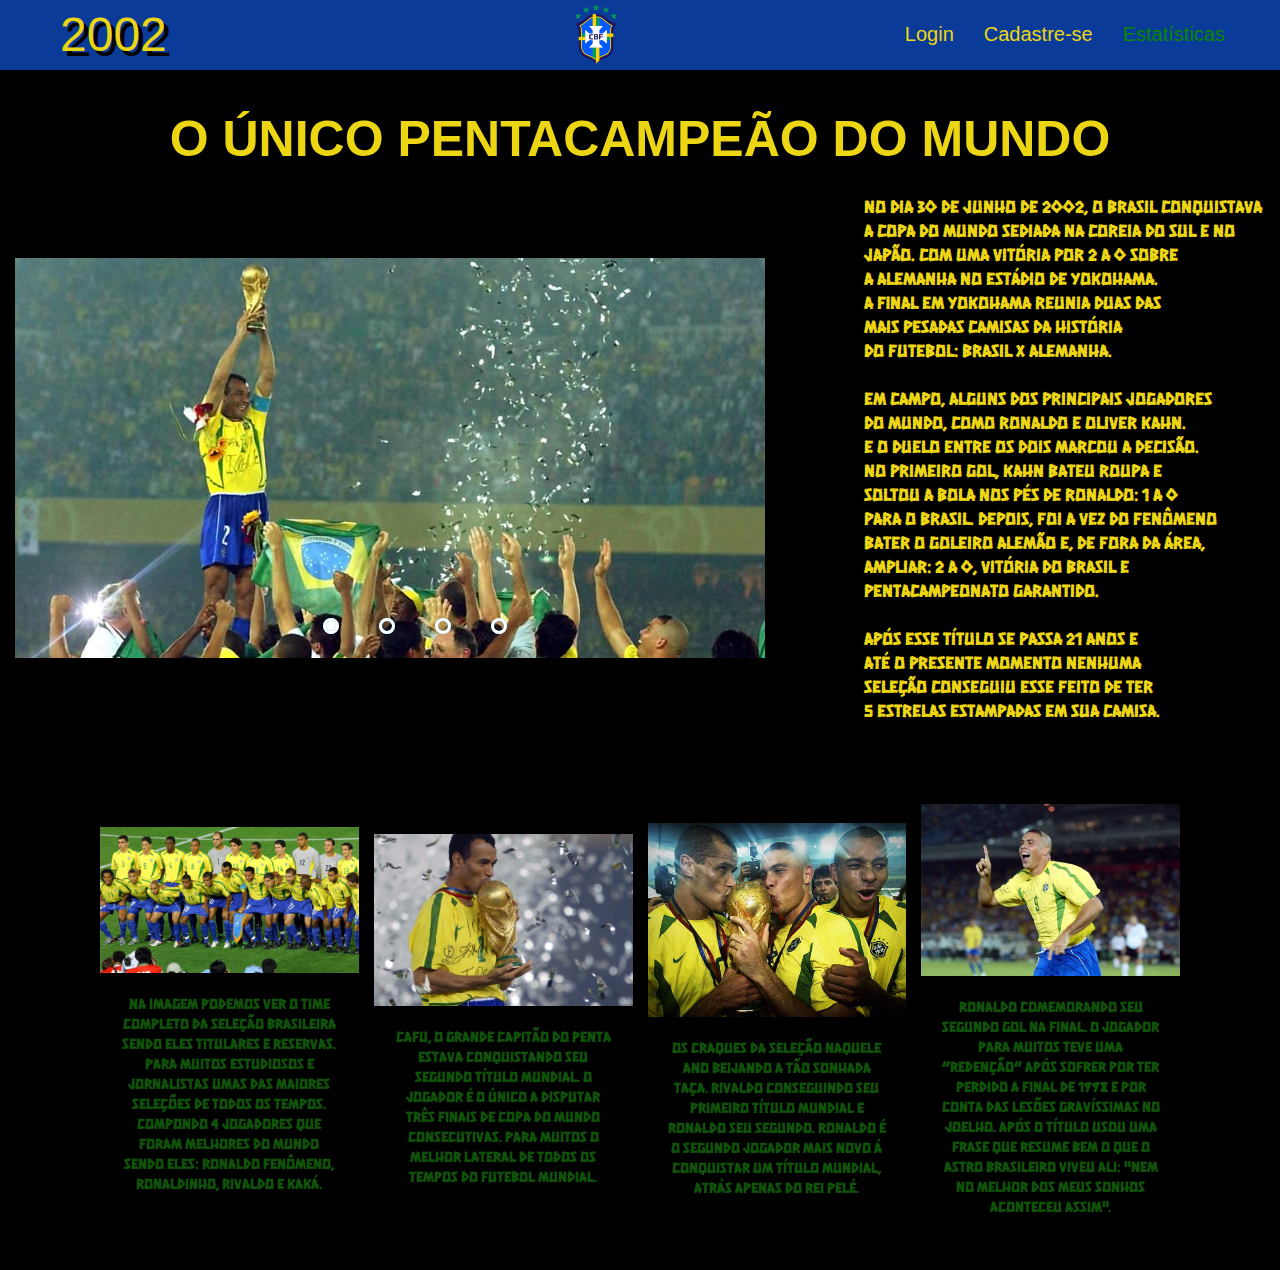
<file: site/public/2002.html>
<!DOCTYPE html>
<html lang="en">

<head>
    <meta charset="UTF-8">
    <meta name="viewport" content="width=device-width, initial-scale=1.0">
    <title>Seleção Brasileira</title>
    <link rel="stylesheet" href="./css/style.css">
    <link rel="shortcut icon" type="imagex/png" href="assets/imagens/seleção_logo.png">
</head>

<body>
    <!--Header 1958-->
    <div class="header_2002">
        <div class="container_2002">

            <a href="index.html" class="primeiro_titulo_1958">2002</a>
            <div class="direcao_2002"> <img src="assets/imagens/seleção_logo.png" alt="logo" class="imglogo_2002"></div>

            <ul class="navbar_2002">
                <li>
                    <a href="login.html">Login</a>
                </li>
                <li>
                    <a href="cadastro.html">Cadastre-se</a>
                </li>
                <li>
                    <a style="color: #0b8800;" href="estatistica.html"> Estatísticas</a>
                </li>
            </ul>
        </div>
    </div>

    <div class="bloco_tela2002">
        <!--Biblioteca imagens-->
        <div class="historia_2002" id="historia_pais">
            <h1 class="titulo_historia_2002">O ÚNICO PENTACAMPEÃO DO MUNDO</h1>
            <div class="direcaotexto_2002">
                <div class="slider">

                    <div class="slides">
                        <!---Radio Buttons--->
                        <input type="radio" name="radio-btn" id="radio1">
                        <input type="radio" name="radio-btn" id="radio2">
                        <input type="radio" name="radio-btn" id="radio3">
                        <input type="radio" name="radio-btn" id="radio4">
                        <!--- Fim Radio Buttons--->

                        <!--- Slide images--->
                        <div class="slide first">
                            <img src="assets/imagens/Copa 2002/copa2002_01.jpeg" alt="Imagem1">
                        </div>
                        <div class="slide">
                            <img src="assets/imagens/Copa 2002/copa2002_06.webp" alt="Imagem2">
                        </div>
                        <div class="slide">
                            <img src="assets/imagens/Copa 2002/copa2002_05.jpg" alt="Imagem3">
                        </div>
                        <div class="slide">
                            <img src="assets/imagens/Copa 2002/copa2002_08.jpg" alt="Imagem4">
                        </div>
                        <!--- Fim Slide images--->

                        <!--- Navigation auto--->
                        <div class="navigation-auto">
                            <div class="auto-btn1"></div>
                            <div class="auto-btn2"></div>
                            <div class="auto-btn3"></div>
                            <div class="auto-btn4"></div>

                        </div>
                    </div>

                    <div class="manual-navigation">
                        <label for="radio1" class="manual-btn"></label>
                        <label for="radio2" class="manual-btn"></label>
                        <label for="radio3" class="manual-btn"></label>
                        <label for="radio4" class="manual-btn"></label>

                    </div>
                </div>


                <p class="texto_historia_2002">
                    No dia 30 de junho de 2002, o Brasil conquistava<br> a  Copa do Mundo sediada na Coreia do Sul e no<br> Japão. Com uma vitória por 2 a 0 sobre <br>  a Alemanha no estádio de Yokohama. <br>
                    A final em Yokohama reunia duas das <br> mais pesadas camisas da história <br>do futebol: Brasil x Alemanha. <br>

                    <br>Em campo, alguns dos principais jogadores <br>do mundo, como Ronaldo e Oliver Kahn. <br>E o duelo entre os dois marcou a decisão. <br> No primeiro gol, Kahn bateu roupa e <br>soltou a bola nos pés de Ronaldo: 1 a 0 <br> para o Brasil. Depois, foi a vez do Fenômeno <br>bater o goleiro alemão e, de fora da área, <br>ampliar: 2 a 0, vitória do Brasil e <br>pentacampeonato garantido. <br>

                    <br>Após esse título se passa 21 anos e <br>até o presente momento nenhuma <br>seleção  conseguiu esse feito de ter <br>5 estrelas estampadas em sua camisa. <br>
                </p>
            </div>

        </div>

        <div class="biblioteca">
            <div class="box_img">
                <div class="mySlides">
                    <img src="assets/imagens/Copa 2002/copa2002_02.jpg" alt="">
                    <p class="texto_imagem">
                        Na imagem podemos ver o time completo da seleção brasileira sendo eles titulares e reservas. Para muitos estudiosos e jornalistas umas das maiores seleções de todos os tempos. Compondo 4 jogadores que foram melhores do mundo sendo eles: Ronaldo Fenômeno, Ronaldinho, Rivaldo e Kaká.
                    </p>
                </div>

                <div class="mySlides">
                    <img src="assets/imagens/Copa 2002/copa2002_07.jpg" alt="">
                    <p class="texto_imagem">
                        Cafu, o grande capitão do penta estava conquistando seu segundo título mundial. O jogador é o único a disputar três finais de Copa do Mundo consecutivas. Para muitos o melhor lateral de todos os tempos do futebol mundial.
                </div>

                <div class="mySlides">
                    <img src="assets/imagens/Copa 2002/copa2002_04.avif" alt="">
                    <p class="texto_imagem">
                        Os craques da seleção naquele ano beijando a tão sonhada taça. Rivaldo conseguindo seu primeiro título mundial e Ronaldo seu segundo. Ronaldo é o segundo jogador mais novo á conquistar um título mundial, atrás apenas do Rei Pelé.
                    </p>
                </div>

                <div class="mySlides">
                    <img src="assets/imagens/Copa 2002/copa2002_03.jpeg" alt="">
                    <p class="texto_imagem">
                        Ronaldo comemorando seu segundo gol na final. O jogador para muitos teve uma “redenção” após sofrer por ter perdido a final de 1998 e por conta das lesões gravíssimas no joelho. Após o título usou uma frase que resume bem o que o astro brasileiro viveu ali: "Nem no melhor dos meus sonhos aconteceu assim".
                    </p>
                </div>
            </div>
        </div>
    </div>
    </div>
    </div>
</body>

</html>
<script>
    /*Carrossel*/
    let count = 1;
    document.getElementById("radio1").checked = true;

    setInterval(function () {
        nextImage();
    }, 5000)

    function nextImage() {
        count++;
        if (count > 4) {
            count = 1
        }

        document.getElementById("radio" + count).checked = true;
    }
</script>
</body>

</html>
</file>
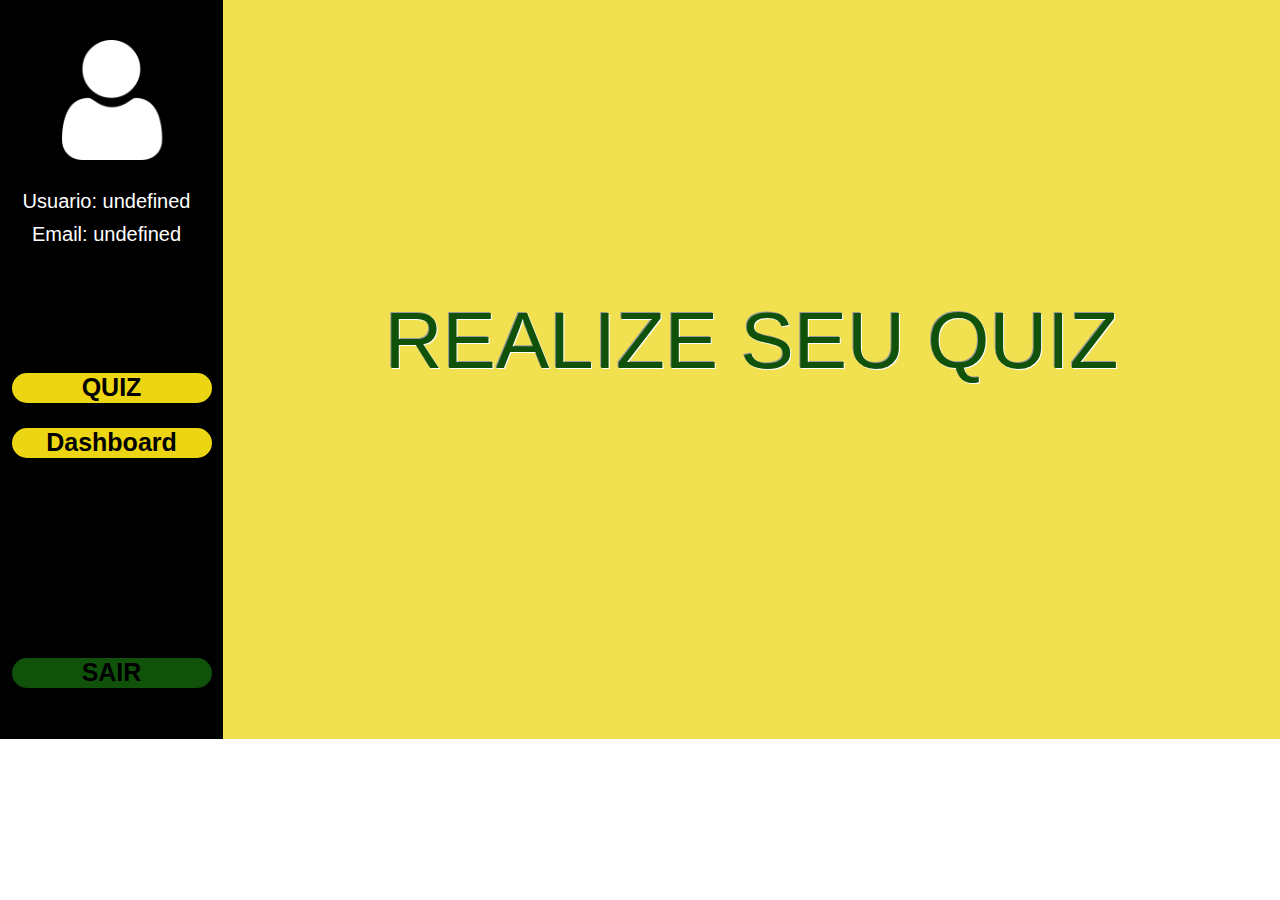
<file: site/public/dashboard.html>
<!DOCTYPE html>
<html lang="en">
<head>
    <meta charset="UTF-8">
    <meta name="viewport" content="width=device-width, initial-scale=1.0">
    <title>Seleção Brasileira</title>
    <link rel="shortcut icon" type="imagex/png" href="assets/imagens/seleção_logo.png">
    <link rel="stylesheet" href="css/style.css">
</head>
<body style="display: flex;">
    <div class="lateral_deshboard">
        <img src="assets/imagens/user (3).png" alt="" class="imgperfil_dashboard">
             <div class="dados_usuario">
            <div><p id="usuario" class="dados1"></p> </div>
            <div> <p id="usuario_email" class="dados2"></p></div>
        </div>
           
        <div class="direcao_button">
            <a href="quiz.html" class="quiz_edicao">QUIZ</a>
            <a href="dash2.html" class="button_dashboard">Dashboard</a>
           
        </div>
        
      
            <a href="index.html" class="sair">SAIR</a>    
        
    </div>
    
    <div class="tela_dashboard">
       <div class="txt_dashboard">REALIZE SEU QUIZ</div>
      
        </div>
    </div>
</body>
</html>
<script>
    document.getElementById("usuario").innerHTML = "Usuario: " + sessionStorage.NOME_USUARIO
    document.getElementById("usuario_email").innerHTML = "Email: " + sessionStorage.EMAIL_USUARIO
</script>
</file>
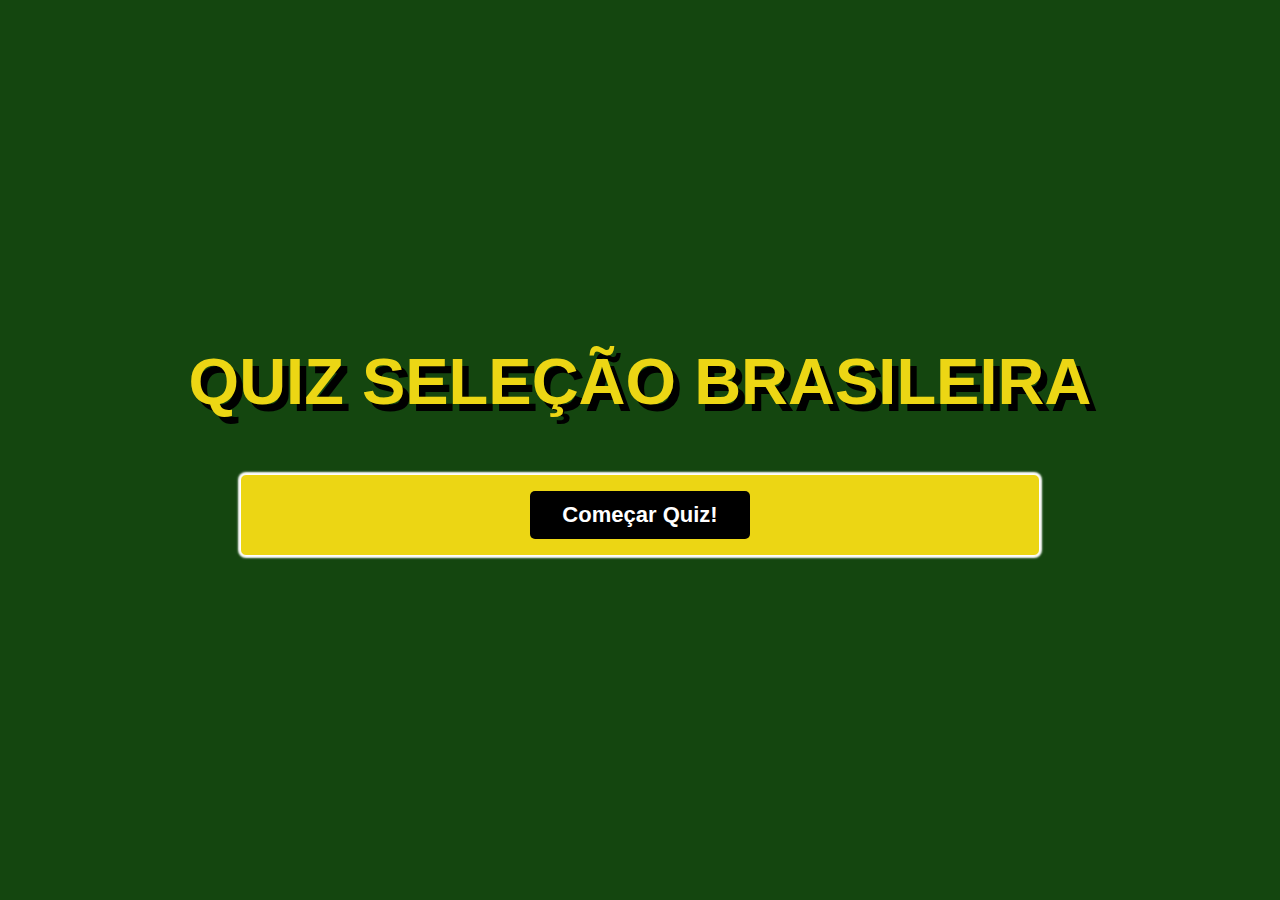
<file: site/public/quiz.html>
<!DOCTYPE html>
<html lang="pt-BR">
<head>
  <meta charset="UTF-8">
  <meta http-equiv="X-UA-Compatible" content="IE=edge">
  <meta name="viewport" content="width=device-width, initial-scale=1.0">
  <link rel="stylesheet" href="css/quiz.css">


  <title>Brasil</title>
</head>
<body>

 

  <!-- Quiz -->
  <div class="dire_ttquiz">
    
    <a href="dashboard.html" style="text-decoration: none;"><h2 class="titulo_quiz">QUIZ SELEÇÃO BRASILEIRA</h2></a>

  </div> 
  

    <div class="container">
      <div class="questions-container hide">
        <span class="question">Pergunta aqui?</span>
        <div class="answers-container">
          <button class="answer button">Resposta 1</button>
          <button class="answer button">Resposta 2</button>
          <button class="answer button">Resposta 3</button>
          <button class="answer button">Resposta 4</button>
        </div>
    </div>
    <div class="controls-container">
      <button class="start-quiz button">Começar Quiz!</button>
      <button class="next-question button hide">Próxima pergunta</button>
    </div>
  </div>

  

</body>
</html>
<script>

  // Seleção de elementos HTML
var comecar = document.querySelector(".start-quiz")
var proxima = document.querySelector(".next-question")
var questao = document.querySelector(".questions-container")
var pergunta = document.querySelector(".question")
var campresposta = document.querySelector(".answers-container")
var answers = document.querySelectorAll(".answer")

// Variáveis de controle
let currentQuestionIndex = 0 // Índice da pergunta atual
var altcorreta = 0 // Contador de respostas corretas

// Event listeners para botões
comecar.addEventListener("click", startGame)  // Iniciar o jogo
proxima.addEventListener("click", displayNextQuestion)// Exibir próxima pergunta

// Função para iniciar o jogo
function startGame() {
  comecar.classList.add("hide")  // Esconde o botão de início
  questao.classList.remove("hide") // Mostra a seção das perguntas
  displayNextQuestion() // Exibe a primeira pergunta
}


// Função para exibir a próxima pergunta
function displayNextQuestion() {
  resetState() // Reinicia o estado dos elementos de resposta
  
  if (questions.length === currentQuestionIndex) {
    return finishGame() // Verifica se todas as perguntas foram respondidas
  }

    // Define o texto da pergunta atual
  pergunta.textContent = questions[currentQuestionIndex].question

   // Adiciona botões para cada resposta da pergunta atual
  questions[currentQuestionIndex].answers.forEach(answer => {
    const newAsnwer = document.createElement("button");
    newAsnwer.classList.add("button", "answer");
    newAsnwer.textContent = answer.text;

    if (answer.correct) {
      newAsnwer.dataset.correct = answer.correct; // Define se a resposta é correta
    }
    campresposta.appendChild(newAsnwer) // Adiciona o botão de resposta

    newAsnwer.addEventListener("click", selectAnswer) // Event listener para resposta selecionada
  })
}

// Reinicia o estado dos elementos de resposta
function resetState() {
  while(campresposta.firstChild) {
    campresposta.removeChild(campresposta.firstChild)
  }

  document.body.removeAttribute("class"); // Remove classes do body
  proxima.classList.add("hide");  //Esconde o botão de próxima pergunta
}

// Função para lidar com a seleção de uma resposta
function selectAnswer(event) {
  const answerClicked = event.target

  if (answerClicked.dataset.correct) {
    document.body.classList.add("correct") // Adiciona classe de resposta correta
    altcorreta++ // Incrementa o contador de respostas corretas
  } else {
    document.body.classList.add("incorrect"); // Adiciona classe de resposta incorreta
  }

  // Desabilita todos os botões de resposta e adiciona classes correspondentes
  document.querySelectorAll(".answer").forEach(button => {
    button.disabled = true

    if (button.dataset.correct) {
      button.classList.add("correct")
    } else {
      button.classList.add("incorrect")
    }
  })
  
  proxima.classList.remove("hide") // Mostra o botão de próxima pergunta
  currentQuestionIndex++ // Move para a próxima pergunta
}

function finishGame() {
  var totalquest = questions.length
  var performace = Math.floor(altcorreta * 100 / totalquest)
  

  
  var message = ""

  switch (true) {
    case (performace >= 90):
      message = "Perfeito :)"
      break
    case (performace >= 70):
      message = "Ótimo"
      break
    case (performace >= 50):
      message = "Bom"
      break
    default:
      message = "Precisa melhorar!"
  }

  questao.innerHTML = 
  `
    <p class="final-message">
      Você acertou ${altcorreta} de ${totalquest} questões
      <span>Resultado: ${message}</span>
    </p>
      <button 
      onclick=window.location.reload() 
      class="button"
    >
      Refazer teste
    </button>
    
  `
}


var questions = [
  {
    question: `Quem é o jogador mais novo á ganhar uma copa do mundo?`,
    answers: [
      { text: "Garrinha", correct: false },
      { text: "Rivaldo", correct: false },
      { text: "Pelé", correct:  true },
      { text: "Ronaldinho", correct: false }
    ]
  },
  {
    question: `Quando foi o primeiro título de copa do mundo?`,
    answers: [
      { text: "1962", correct: false },
      { text: "1958", correct: true },
      { text: "1970", correct: false },
      { text: "2002", correct: false }
    ]
  },
  {
    question: `Quem é o artilheiro da seleção?`,
    answers: [
      { text: 'Neymar', correct: true },
      { text: 'Zico', correct: false },
    {  text: 'Kaká', correct: false },
      { text: "Romário", correct: false }
    ]
  },
  {
    question: 'Quantos títulos tem a Seleção Brasileira?',
    answers: [
      { text: "3", correct: false },
      { text: "2", correct: false },
      { text: "6", correct: false },
      { text: "5", correct: true }
    ]
  },
  {
    question: 'Qual jogador é o artilheiro do Brasil em copas do mundo?',
    answers: [
      { text: 'Ronaldo Fenômeno', correct: true },
      { text: 'Cafu', correct: false },
      { text: 'Ronaldinho', correct: false },
      { text: 'Neymar', correct: false }
    ]
  },
  {
    question: 'Quem é o unico jogador a ter três copa do mundo?',
    answers: [
      { text: 'Garrincha', correct: false },
      { text: 'Pelé', correct: true },
      { text: 'Rivelino', correct: false },
      { text: 'Ronaldo Fenômeno', correct: false }
    ]
  },
  {
    question: 'Quando foi a última conquista de copa do mundo? ',
    answers: [
      { text: '1994', correct: false },
      { text: '1958', correct: false },
      { text: '2022', correct: false },
      { text: '2002', correct: true },
    ]
  },
  {
    question: 'Qual é o jogador que participou de três finais de copas seguidas? ',
    answers: [
      { text: 'Pelé', correct: false },
      { text: 'Adriano', correct: false },
      { text: 'Bebeto', correct: false },
      { text: 'Cafu', correct: true },
    ]
  },
  {
    question: 'Brasil é o país que tem mais títulos de copa do mundo?',
    answers: [
      { text: 'Não', correct: false },
      { text: 'Sim', correct: true },
      
    ]
  },
  {
    question: 'Quando foi o tetra? ',
    answers: [
      { text: '1994', correct: true },
      { text: '2002', correct: false },
      { text: '1970', correct: false },
      { text: "1962", correct: false }
     
    ]
  },
 
]
</script>
</file>
<file: site/public/css/style.css>
@import url('https://fonts.googleapis.com/css2?family=Poppins&display=swap');


    @import url('https://fonts.googleapis.com/css2?family=Hanalei+Fill&family=Poppins:wght@500&display=swap');


*{
    box-sizing: border-box;
    padding: 0;
    margin: 0;
    border: 0;
    scroll-behavior: smooth;
}

/*Menu Lateral*/
.containermenu{
    width: 90px;
    height: 740px;
    background-color: black;
    transition: .3s;
    position: absolute;
}

.btn{
    display: flex;
    align-items: center;
    justify-content: space-evenly;
    cursor: pointer;
    padding: 5px;
}

.arrow{
    padding: 0 12px;
    transition: .3s;
    width: 70px;
    height: 50px;
}

.menu{
    height: 100px;
    border-bottom: .5px solid #000 ; 
    color: #10520A;
    display: flex;
    align-items: center;
    justify-content: space-around;
    cursor: pointer;
}

.menu:hover{
    
    background-color: yellow;
    transition: 3s;
}

.btn:hover{
    padding-left: 5px;
    background-color: yellow;
    transition: 1s;
}

.icon{
    flex: 1;
    min-width: 50px;
    height: 40px;
    margin: 20px;
    
}

.txt{
    flex: 5;
    padding-left: 10px;     
    color: #10520A;
    transition: .3s;
    font-size: center;
    text-align: center;
    font-family: Impact, Haettenschweiler, 'Arial Narrow Bold', sans-serif;
}

.txt a{
    color: #10520A;
    text-decoration: none;
}

.oculto{
    width: 280px;
}

.containermenu .txt{
   display: none;
}

.oculto .txt{
 display: block;
}

.oculto .btn .arrow{
    transform: rotate(180deg);
}

/*Tela*/
/*Header*/


 .header{
    background-color: #0B3B98;
    width: 94.76%;
    height: 111px;
    margin-left: 80px;
}

.header .container{
    display: flex;
    justify-content: space-between;
    align-items: center;
    margin: 0 40px;
}

.primeiro_titulo{
    font-size: 48px;
    font-family: Impact, Haettenschweiler, 'Arial Narrow Bold', sans-serif;
    color: #ECD614;
    text-shadow: black 0.1em 0.1em 0.0em;
    margin-left: 20px;
    text-decoration: none;
}

.imglogo{
    width: 68px;
    margin-left: 50px;
}

.header .container .navbar{
    display: flex;
    list-style: none;
}

.header .container .navbar li a{
    display: inline;
    padding: 0 15px;
    color: #ECD614;
    font-family: Impact, Haettenschweiler, 'Arial Narrow Bold', sans-serif;
    font-size: 20px;
    text-decoration: none;
}

/*Banner*/

.banner{
    width: 94.76%;
    height: 672px;
    background-image: url(../assets/imagens/pel2_banner.jpeg);
    background-repeat: no-repeat; 
    background-size: cover;
    margin-left: 80px;
}

.ajustetexto{
    width: 80%;
    height: 750px;
    margin: -3% 10%;
    display: flex;
    justify-content: flex-start;
    align-items: center;
}

.textopagina{
    color: #FFF;
    text-align: center;
    font-family: Impact;
    font-size: 75px;
    font-style: normal;
    text-shadow: black 0.1em 0.1em 0.0em;
    margin-top: -350px;
   margin-left: -40px;
    
}

/*Historia*/

.historia{
    width: 100%;
    height: 780px;
    background-color: #14460f;
}

.titulo_historia{
    display: flex;
    justify-content: center;
    padding-top: 40px;
    font-family: Impact, Haettenschweiler, 'Arial Narrow Bold', sans-serif;
    font-size: 60px;
    color: #ECD614;
    text-shadow: black 0.1em 0.1em 0.0em;
}



.direcaotexto{
    display: flex;
    justify-content: space-evenly;
    align-items: center;
    margin-right: 100px;
    margin-top: 70px;
}

.texto_historia{
    font-size: 24px;
    text-align: center;
    font-family: Hanalei Fill;
    margin-bottom: 3%;
    color: #ECD614;
    margin-right: -5%;
}


/*Carrosel*/
.slider{
    margin-right: 7%;
    width: 750px;
    height: 400px;
    overflow: hidden;
}

.slides{
    width: 400%;
    height: 400px;
    display: flex;
}

.slides input {
    display: none;
}

.slide{
    width: 25%;
    position: relative;
    transition: 2s;
}

.slide img{
      width: 800px;
}

.manual-navigation{
    position: absolute;
    width: 800px;
    margin-top: -40px;
    display: flex;
    justify-content: center;
}

.manual-btn{
    border: 3px solid white;
    padding: 5px;
    border-radius: 10px;
    cursor: pointer;
    transition: 1s;
}

.manual-btn:not(:last-child){
    margin-right: 40px;
}

.manual-btn:hover{
    background-color: white;
}

/*quando radio estiver checked movimente a margin left nesse valor*/
#radio1:checked ~ .first{
    margin-left: 0;
}

#radio2:checked ~ .first{
    margin-left: -25%;
}

#radio3:checked ~ .first{
    margin-left: -50%;
}
#radio4:checked ~ .first{
    margin-left: -75%;
}

#radio5:checked ~ .first{
    margin-left: -100%;
}


.navigation-auto div{
    border: 3px solid #20a6ff;
    padding: 5px;
    border-radius: 10px;
    cursor: pointer;
    transition: 1s;
}

.navigation-auto{
    position: absolute;
    width: 800px;
    margin-top: 360px;
    display: flex;
    justify-content: center;
}

.navigation-auto div:not(:last-child){
    margin-right: 40px;
}

#radio1:checked ~ .navigation-auto .auto-btn1{
    background-color: white;
}

#radio2:checked ~ .navigation-auto .auto-btn2{
    background-color: white;
}

#radio3:checked ~ .navigation-auto .auto-btn3{
    background-color: white;
}

#radio4:checked ~ .navigation-auto .auto-btn4{
    background-color: white;
}

#radio5:checked ~ .navigation-auto .auto-btn5{
    background-color: white;
}

/*Login*/
.header_login{
    background-color: #0B3B98;
    width: 100%;
    height: 70px;
}

.header_login .container_login{
    display: flex;
    justify-content: space-between;
    align-items: center;
    margin: 0 40px;
}

.primeiro_titulo_login{
    font-size: 48px;
    font-family: Impact, Haettenschweiler, 'Arial Narrow Bold', sans-serif;
    color: #ECD614;
    text-shadow: black 0.1em 0.1em 0.0em;
    margin-left: 20px;
    text-decoration: none;
}

.direcao_logo{
    width: 30%;
    display: flex;
    justify-content: center;
    margin-left: 135px;
}

.imglogo_login{
    width: 68px;
}

.header_login .container_login .navbar_login{
    display: flex;
    list-style: none;
}

.header_login .container_login .navbar_login li a{
    display: inline;
    padding: 0 15px;
    text-decoration: none;
    color: #ECD614;
    font-family: Impact, Haettenschweiler, 'Arial Narrow Bold', sans-serif;
    font-size: 20px;
}

/*Banner-Login*/
.banner_login{
    width: 100%;
    height: 669px;
    background-image: url(../assets/imagens/cadastro_login.png);
    background-repeat: no-repeat; 
    background-size: cover;
    display: flex;
    justify-content: center;
    align-items: center;
}

.quadro_login{  
    height: 400px;
    width: 350px;
    border-radius: 50px;
    background-color: #e5e5e5;
    display: flex;
    align-items: center;
    justify-content: space-evenly;
    flex-direction: column;
    row-gap: 20px;
}

.login_titulo{
    margin-top: 10px;
    font-size: 30px;
    font-family: Impact, Haettenschweiler, 'Arial Narrow Bold', sans-serif;
    color: #0B3B98;
}

.login{
    display: flex;
    height: 90%;
    width: 80%;
    justify-content: space-around;
    flex-direction: column;
}

.categoria{
    display: flex;
    flex-direction: column;
    align-items: center;
}

.campos{
    height: 30px;
    width: 200px;
    text-align: center;
    border-radius: 10px;
    margin-top: 10px;
    border: 5px solid #000;
}

.categoria_campos{
    font-size: 23px;
    font-family: Impact, Haettenschweiler, 'Arial Narrow Bold', sans-serif;
    color: #10520A;
}

.button_login{
    border-radius: 10px;
    font-weight: 600;
    font-size: 18px;
    color: #10520A;
    background-color: #ECD614;
    width: 120px;
    height: 30px;
    align-self: center;
    cursor: pointer;
}

.button_login:hover{
    background-color: #ffffff;
    transition: 2s;
}

/*Cadastro*/
.header_cadastro{
    background-color: #0B3B98;
    width: 100%;
    height: 70px;
}

.header_cadastro .container_cadastro{
    display: flex;
    justify-content: space-between;
    align-items: center;
    margin: 0 40px;
}

.primeiro_titulo_cadastro{
    font-size: 48px;
    font-family: Impact, Haettenschweiler, 'Arial Narrow Bold', sans-serif;
    color: #ECD614;
    text-shadow: black 0.1em 0.1em 0.0em;
    margin-left: 20px;
    text-decoration: none;
}

.direcao_logo_cadastro{
    width: 30%;
    display: flex;
    justify-content: center;
    margin-left: 135px;
}

.imglogo_cadastro{
    width: 68px;
}

.header_cadastro .container_cadastro .navbar_cadastro{
    display: flex;
    list-style: none;
}

.header_cadastro .container_cadastro .navbar_cadastro li a{
    display: inline;
    padding: 0 15px;
    text-decoration: none;
    color: #ECD614;
    font-family: Impact, Haettenschweiler, 'Arial Narrow Bold', sans-serif;
    font-size: 20px;
}

.banner_cadastro{
    width: 100%;
    height: 669px;
    background-image: url(../assets/imagens/cadastro_login.png);
    background-repeat: no-repeat; 
    background-size: cover;
    display: flex;
    justify-content: center;
    align-items: center;
}

.quadro_cadastro{  
    height: 80%;
    width: 30%;
    border-radius: 50px;
    background-color: #e5e5e5;
    display: flex;
    align-items: center;
    justify-content: space-evenly;
    flex-direction: column;
    row-gap: 20px;
}

.login_cadastro{
    margin-top: 10px;
    font-size: 30px;
    font-family: Impact, Haettenschweiler, 'Arial Narrow Bold', sans-serif;
    color: #0B3B98;
}

.cadastro{
    display: flex;
    height: 90%;
    width: 80%;
    justify-content: space-around;
    flex-direction: column;
}

.categoria_cadastro{
    display: flex;
    flex-direction: column;
    align-items: center;
}

.campos_cadastro{
    height: 30px;
    width: 200px;
    text-align: center;
    border-radius: 10px;
    margin-top: 10px;
    border: 5px solid #000;
}

.categoria_campos_cadastro{
    font-size: 23px;
    font-family: Impact, Haettenschweiler, 'Arial Narrow Bold', sans-serif;
    color: #10520A;
}

.button_cadastro{
    border-radius: 10px;
    font-weight: 600;
    font-size: 18px;
    color: #10520A;
    background-color: #ECD614;
    width: 120px;
    height: 30px;
    align-self: center;
    cursor: pointer;
}

.button_cadastro:hover{
    background-color: #ffffff;
    transition: 2s;
}

/*Header-1958*/
.header_1958{
    background-color: #0B3B98;
    width: 100%;
    height: 70px;
}

.header_1958 .container_1958{
    display: flex;
    justify-content: space-between;
    align-items: center;
    margin: 0 40px;
}

.primeiro_titulo_1958{
    font-size: 48px;
    font-family: Impact, Haettenschweiler, 'Arial Narrow Bold', sans-serif;
    color: #ECD614;
    text-shadow: black 0.1em 0.1em 0.0em;
    margin-left: 20px;
    text-decoration: none;
    
}

.direcao_1958{
    width: 30%;
    display: flex;
    justify-content: center;
    margin-left: 135px;
}

.imglogo_1958{
    width: 68px;
}

.header_1958 .container_1958 .navbar_1958{
    display: flex;
    list-style: none;
}

.header_1958 .container_1958 .navbar_1958 li a{
    display: inline;
    padding: 0 15px;
    text-decoration: none;
    color: #ECD614;
    font-family: Impact, Haettenschweiler, 'Arial Narrow Bold', sans-serif;
    font-size: 20px;
}

/*Bloco 1958*/
.bloco_tela1958{
    width: 100%;
    height: 1200px;
    background-color: #000;
}

/*Historia e carrossel 1958*/
.historia_1958{
    width: 100%;
    height: 650px;
    background-color: #000000;
}

.titulo_historia_1958{
    display: flex;
    justify-content: center;
    padding: 40px;
    font-family: Impact, Haettenschweiler, 'Arial Narrow Bold', sans-serif;
    font-size: 50px;
    color: #ECD614;
    text-shadow: black 0.1em 0.1em 0.0em;
}



.direcaotexto_1958{
    display: flex;
    justify-content: space-evenly;
    height: 500px;
    align-items: center;
    margin-right: 5%;
}

.texto_historia_1958{
    font-size: 17px;
    font-family: hanalei fill;
    margin-bottom: 3%;
    color: #ECD614;
    margin-right: -5%;
}

/*Biblioteca de todos*/

.biblioteca {
    width: 100%;
    height: 400px;
    padding: 0 100px;
}

 .box_img{
    width: 100%;
    height: 100%;
    display: flex;
    justify-content: end;
    gap: 15px;

}

.mySlides {
     display: flex;
    flex-direction: column;
    justify-content: center;
    width: 30%;
    height: 100%;
    border-radius: 100px;
    transition: all 0.5s linear;
    cursor: pointer;
}

 .mySlides:hover{
     width: 80%;
    height: 90%; 
}

.biblioteca .box_img .mySlides img{
    width: 100%;
    height: 100%;
    object-fit: cover;
    margin-top: 200px; 
}  

.texto_imagem{
    color: #10520A;
    margin: 20px;
    text-align: center;
    font-family: hanalei fill;
    font-size: 15px;
}


/*Header-1962*/
.header_1962{
    background-color: #0B3B98;
    width: 100%;
    height: 70px;
}

.header_1962 .container_1962{
    display: flex;
    justify-content: space-between;
    align-items: center;
    margin: 0 40px;
}

.primeiro_titulo_1962{
    font-size: 48px;
    font-family: Impact, Haettenschweiler, 'Arial Narrow Bold', sans-serif;
    color: #ECD614;
    text-shadow: black 0.1em 0.1em 0.0em;
    margin-left: 20px;
    text-decoration: none;
}

.direcao_1962{
    width: 30%;
    display: flex;
    justify-content: center;
    margin-left: 135px;
}

.imglogo_1962{
    width: 68px;
}

.header_1962 .container_1962 .navbar_1962{
    display: flex;
    list-style: none;
}

.header_1962 .container_1962 .navbar_1962 li a{
    display: inline;
    padding: 0 15px;
    text-decoration: none;
    color: #ECD614;
    font-family: Impact, Haettenschweiler, 'Arial Narrow Bold', sans-serif;
    font-size: 20px;
}

/*Bloco 1962*/
.bloco_tela1962{
    width: 100%;
    height: 1200px;
    background-color: #000;
}

/*Historia e carrossel 1962*/
.historia_1962{
    width: 100%;
    height: 650px;
    background-color: #000000;
}

.titulo_historia_1962{
    display: flex;
    justify-content: center;
    padding: 40px;
    font-family: Impact, Haettenschweiler, 'Arial Narrow Bold', sans-serif;
    font-size: 50px;
    color: #ECD614;
    text-shadow: black 0.1em 0.1em 0.0em;
}



.direcaotexto_1962{
    display: flex;
    justify-content: space-evenly;
    height: 500px;
    align-items: center;
    margin-right: 5%;
}

.texto_historia_1962{
    font-size: 17px;
    font-family: hanalei fill;
    margin-bottom: 20px;
    color: #ECD614;
    margin-left: 4%;
}

/*Header-1970*/
.header_1970{
    background-color: #0B3B98;
    width: 100%;
    height: 70px;
}

.header_1970 .container_1970{
    display: flex;
    justify-content: space-between;
    align-items: center;
    margin: 0 40px;
}

.primeiro_titulo_1970{
    font-size: 48px;
    font-family: Impact, Haettenschweiler, 'Arial Narrow Bold', sans-serif;
    color: #ECD614;
    text-shadow: black 0.1em 0.1em 0.0em;
    margin-left: 20px;
    text-decoration: none;
}

.direcao_1970{
    width: 30%;
    display: flex;
    justify-content: center;
    margin-left: 135px;
}

.imglogo_1970{
    width: 68px;
}

.header_1970 .container_1970 .navbar_1970{
    display: flex;
    list-style: none;
}

.header_1970 .container_1970 .navbar_1970 li a{
    display: inline;
    padding: 0 15px;
    text-decoration: none;
    color: #ECD614;
    font-family: Impact, Haettenschweiler, 'Arial Narrow Bold', sans-serif;
    font-size: 20px;
}

/*Bloco 1970*/
.bloco_tela1970{
    width: 100%;
    height: 1200px;
    background-color: #000;
}

/*Historia e carrossel 1970*/
.historia_1970{
    width: 100%;
    height: 650px;
    background-color: #000000;
}

.titulo_historia_1970{
    display: flex;
    justify-content: center;
    padding: 30px;
    font-family: Impact, Haettenschweiler, 'Arial Narrow Bold', sans-serif;
    font-size: 50px;
    color: #ECD614;
    text-shadow: black 0.1em 0.1em 0.0em;
}



.direcaotexto_1970{
    display: flex;
    justify-content: space-evenly;
    height: 500px;
    align-items: center;
    margin-right: 5%;
}

.texto_historia_1970{
    font-size: 17px;
    font-family: hanalei fill;
    color: #ECD614;
    margin-right: -5%;
}

/*Header-1994*/
.header_1994{
    background-color: #0B3B98;
    width: 100%;
    height: 70px;
}

.header_1994 .container_1994{
    display: flex;
    justify-content: space-between;
    align-items: center;
    margin: 0 40px;
}

.primeiro_titulo_1994{
    font-size: 48px;
    font-family: Impact, Haettenschweiler, 'Arial Narrow Bold', sans-serif;
    color: #ECD614;
    text-shadow: black 0.1em 0.1em 0.0em;
    margin-left: 20px;
    text-decoration: none;
}

.direcao_1994{
    width: 30%;
    display: flex;
    justify-content: center;
    margin-left: 135px;
}

.imglogo_1994{
    width: 68px;
}

.header_1994 .container_1994 .navbar_1994{
    display: flex;
    list-style: none;
}

.header_1994 .container_1994 .navbar_1994 li a{
    display: inline;
    padding: 0 15px;
    text-decoration: none;
    color: #ECD614;
    font-family: Impact, Haettenschweiler, 'Arial Narrow Bold', sans-serif;
    font-size: 20px;
}

/*Bloco 1994*/
.bloco_tela1994{
    width: 100%;
    height: 1200px;
    background-color: #000;
}

/*Historia e carrossel 1970*/
.historia_1994{
    width: 100%;
    height: 650px;
    background-color: #000000;
}

.titulo_historia_1994{
    display: flex;
    justify-content: center;
    padding: 40px;
    font-family: Impact, Haettenschweiler, 'Arial Narrow Bold', sans-serif;
    font-size: 50px;
    color: #ECD614;
    text-shadow: black 0.1em 0.1em 0.0em;
}



.direcaotexto_1994{
    display: flex;
    justify-content: space-evenly;
    height: 500px;
    align-items: center;
    margin-right: 5%;
}

.texto_historia_1994{
    font-size: 18px;
    font-family: hanalei fill;
    margin-bottom: 3%;
    color: #ECD614;
    margin-right: -5%;
}

/*Header-2002*/
.header_2002{
    background-color: #0B3B98;
    width: 100%;
    height: 70px;
}

.header_2002 .container_2002{
    display: flex;
    justify-content: space-between;
    align-items: center;
    margin: 0 40px;
}

.primeiro_titulo_2002{
    font-size: 48px;
    font-family: Impact, Haettenschweiler, 'Arial Narrow Bold', sans-serif;
    color: #ECD614;
    text-shadow: black 0.1em 0.1em 0.0em;
    margin-left: 20px;
    text-decoration: none;
}

.direcao_2002{
    width: 30%;
    display: flex;
    justify-content: center;
    margin-left: 135px;
}

.imglogo_2002{
    width: 68px;
}

.header_2002 .container_2002 .navbar_2002{
    display: flex;
    list-style: none;
}

.header_2002 .container_2002 .navbar_2002 li a{
    display: inline;
    padding: 0 15px;
    text-decoration: none;
    color: #ECD614;
    font-family: Impact, Haettenschweiler, 'Arial Narrow Bold', sans-serif;
    font-size: 20px;
}
/*Bloco 2002*/
.bloco_tela2002{
    width: 100%;
    height: 1200px;
    background-color: #000;
}

/*Historia e carrossel 2002*/
.historia_2002{
    width: 100%;
    height: 650px;
    background-color: #000000;
}

.titulo_historia_2002{
    display: flex;
    justify-content: center;
    padding: 40px;
    font-family: Impact, Haettenschweiler, 'Arial Narrow Bold', sans-serif;
    font-size: 50px;
    color: #ECD614;
    text-shadow: black 0.1em 0.1em 0.0em;
}



.direcaotexto_2002{
    display: flex;
    justify-content: space-evenly;
    height: 500px;
    align-items: center;
    margin-right: 5%;
}

.texto_historia_2002{
    font-size: 18px;
    font-family: hanalei fill;
    
    color: #ECD614;
    margin-right: -5%;
}

/*Header Estatística*/
.header_estatisticas{
    background-color: #0B3B98;
    width: 100%;
    height: 70px;
}

.header_estatisticas .container_estatisticas{
    display: flex;
    justify-content: space-between;
    align-items: center;
    margin: 0 40px;
}

.primeiro_titulo_estatisticas{
    font-size: 40px;
    font-family: Impact, Haettenschweiler, 'Arial Narrow Bold', sans-serif;
    color: #ECD614;
    text-shadow: black 0.1em 0.1em 0.0em;
    text-decoration: none;
}

.direcao_estatisticas{
    width: 30%;
    display: flex;
    justify-content: center;
    margin-left: 135px;
}

.imglogo_estatisticas{
    width: 68px;
    margin-right: 60px;
}

.header_estatisticas .container_estatisticas .navbar_estatisticas{
    display: flex;
    list-style: none;
}

.header_estatisticas .container_estatisticas .navbar_estatisticas li a{
    display: inline;
    padding: 0 15px;
    text-decoration: none;
    color: #ECD614;
    font-family: Impact, Haettenschweiler, 'Arial Narrow Bold', sans-serif;
    font-size: 20px;
}

/*tela estatistica*/
.tela_estatistica{
    width: 100%;
    height: 669px;
    background-color: #ECD614;
}

.direcao_titulos{
    display: flex;
    justify-content: space-between;

}

.titulo_grafico{
    display: flex;
    font-size: 35px;
    font-family: Impact, Haettenschweiler, 'Arial Narrow Bold', sans-serif;
    color: #10520A;
    margin-top: 10px;
    margin-right: 140px;
    
}

.titulo_artilheiros{
    display: flex;
    font-size: 35px;
    font-family: Impact, Haettenschweiler, 'Arial Narrow Bold', sans-serif;
    color: #10520A;
    padding: 10px;
    padding-left: 100px;
    
}

.direcao_pagina{
    display: flex; 
    justify-content: space-around; 
    width: 100%;
}

.artilheiros{
    width: 50%;
    display: flex;
    justify-content: flex-start;
    flex-direction: column;
    margin-right: 100px;
}

.artilheiro_01{
    width: 80%;
    display: flex;
    
    text-align: center;
}

.img_art1{
    height: 115px;
    padding-left: 100px;
}

.txt_artilheiro1{
    font-family: Impact, Haettenschweiler, 'Arial Narrow Bold', sans-serif;
    font-size: 30px;
    padding-top: 40px;
    text-align: right;
}

.artilheiro_02{
    width: 80%;
    display: flex;
    text-align: center;
}

.img_art2{
    height: 115px;
    padding-left: 100px;
}

.txt_artilheiro2{
    font-family: Impact, Haettenschweiler, 'Arial Narrow Bold', sans-serif;
    font-size: 30px;
    padding-top: 40px;
    padding-left: 10px;
    text-align: right;
}

.artilheiro_03{
    width: 80%;
    display: flex;
    text-align: center;
}

.img_art3{
    height: 115px;
    padding-left: 100px;
}

.txt_artilheiro3{
    font-family: Impact, Haettenschweiler, 'Arial Narrow Bold', sans-serif;
    font-size: 30px;
    padding-top: 40px;
    padding-left: 5px;
    text-align: right;
}
.artilheiro_04{
    width: 80%;
    display: flex;
    text-align: center;
}

.img_art4{
    height: 115px;
    padding-left: 100px;
}

.txt_artilheiro4{
    font-family: Impact, Haettenschweiler, 'Arial Narrow Bold', sans-serif;
    font-size: 30px;
    padding-top: 40px;
    padding-left: 10px;
    text-align: right;
}

.artilheiro_05{
    width: 80%;
    display: flex;
    text-align: center;
}

.img_art5{
    height: 115px;
    padding-left: 100px;
}

.txt_artilheiro5{
    font-family: Impact, Haettenschweiler, 'Arial Narrow Bold', sans-serif;
    font-size: 30px;
    padding-top: 40px;
    padding-left: 15px;
    text-align: right;
}

.chart-container{
    background-color: rgba(255, 255, 255, 0.694);
    border-radius: 20px;
    margin-top: 10px;
}

.tiulo_graficopizza{
    font-size: 35px;
    font-family: Impact, Haettenschweiler, 'Arial Narrow Bold', sans-serif;
    color: #10520A;
    padding-top: 40px;
    padding-left: 10px;
}

.direcao_grafico2{
    display: flex; 
    align-items: center; 
    width: 40%; 
    flex-direction: column;
}

/*Tela valores*/

.valores{
    width: 100%;
    height: 750px;
    background-color: #ECD614;
}

.dir_txtvalores{
    width: 100%;
    display: flex;
    justify-content: center;
}
.titulo_valores{
    font-family: Impact, Haettenschweiler, 'Arial Narrow Bold', sans-serif;
    font-size: 50px;
    padding-top: 30px;
    color: #14460f;
}

.primeiro_card{
    width: 100%;
    height: 300px;
    display: flex;
    justify-content: space-around;
    align-items: center;
}



.card1{
    display: flex;
    flex-direction: column;
    align-items: center;
    margin-left: 40px;
}


.img_card1{
    background-image: url(../assets/imagens/valores/maos.png);
    background-repeat: no-repeat;
    background-size: cover;
    width: 100px;
    height: 100px;
}
.tt_card1{
    font-size: 20px;
    font-family: Impact, Haettenschweiler, 'Arial Narrow Bold', sans-serif;
    color: #14460f;
    text-align: center;
    padding-top: 10px;
}

.txt_card1{
    font-family: Impact, Haettenschweiler, 'Arial Narrow Bold', sans-serif;
    font-size: 15px;
    padding-top: 20px;
    text-align: center;
    font-family: hanalei fill;
}

.card2{
    display: flex;
    flex-direction: column;
    align-items: center;
    margin-left: 50px;
}

.img_card2{
    background-image: url(../assets/imagens/valores/panigrahena.png);
    background-repeat: no-repeat;
    background-size: cover;
    width: 100px;
    height: 100px;
}
.tt_card2{
    font-size: 20px;
    font-family: Impact, Haettenschweiler, 'Arial Narrow Bold', sans-serif;
    color: #14460f;
    text-align: center;
    padding-top: 10px;
}

.txt_card2{
    font-family: Impact, Haettenschweiler, 'Arial Narrow Bold', sans-serif;
    font-size: 15px;
    padding-top: 20px;
    text-align: center;
    font-family: hanalei fill;
}

.card3{
    display: flex;
    flex-direction: column;
    align-items: center;
}

.img_card3{
    background-image: url(../assets/imagens/valores/ativismo.png);
    background-repeat: no-repeat;
    background-size: cover;
    width: 100px;
    height: 100px;
}
.tt_card3{
    font-size: 20px;
    font-family: Impact, Haettenschweiler, 'Arial Narrow Bold', sans-serif;
    color: #14460f;
    text-align: center;
    padding-top: 10px;
}

.txt_card3{
    font-family: Impact, Haettenschweiler, 'Arial Narrow Bold', sans-serif;
    font-size: 15px;
    padding-top: 20px;
    text-align: center;
    font-family: hanalei fill;
}



.segundo_card{
    width: 100%;
    height: 300px;
    display: flex;
    justify-content: space-around;
    align-items: center;
}



.card4{
    display: flex;
    flex-direction: column;
    align-items: center;
}

.img_card4{
    background-image: url(../assets/imagens/valores/inspiracao.png);
    background-repeat: no-repeat;
    background-size: cover;
    width: 100px;
    height: 100px;
}
.tt_card4{
    font-size: 20px;
    font-family: Impact, Haettenschweiler, 'Arial Narrow Bold', sans-serif;
    color: #14460f;
    text-align: center;
    padding-top: 10px;
}

.txt_card4{
    font-family: Impact, Haettenschweiler, 'Arial Narrow Bold', sans-serif;
    font-size: 15px;
    padding-top: 20px;
    text-align: center;
    font-family: hanalei fill;
}

.card5{
    display: flex;
    flex-direction: column;
    align-items: center;
    margin-left: 40px;
}

.img_card5{
    background-image: url(../assets/imagens/valores/inspiracao\ \(1\).png);
    background-repeat: no-repeat;
    background-size: cover;
    width: 100px;
    height: 100px;
}
.tt_card5{
    font-size: 20px;
    font-family: Impact, Haettenschweiler, 'Arial Narrow Bold', sans-serif;
    color: #14460f;
    text-align: center;
    padding-top: 10px;
}

.txt_card5{
    font-family: Impact, Haettenschweiler, 'Arial Narrow Bold', sans-serif;
    font-size: 15px;
    padding-top: 20px;
    text-align: center;
    font-family: hanalei fill;
}

.card6{
    display: flex;
    flex-direction: column;
    align-items: center;
}

.img_card6{
    background-image: url(../assets/imagens/valores/apreciar.png);
    background-repeat: no-repeat;
    background-size: cover;
    width: 100px;
    height: 100px;
}
.tt_card6{
    font-size: 20px;
    font-family: Impact, Haettenschweiler, 'Arial Narrow Bold', sans-serif;
    color: #14460f;
    text-align: center;
    padding-top: 10px;
}

.txt_card6{
    font-family: Impact, Haettenschweiler, 'Arial Narrow Bold', sans-serif;
    font-size: 15px;
    padding-top: 20px;
    text-align: center;
    font-family: hanalei fill;
}

/*Tela Dashboard*/
.lateral_deshboard {
    background-color: #000000;
    display: flex;
    flex-direction: column;
    width: 18.5%;
    height: 739px;
    padding: 0 0.9%;
}

.imgperfil_dashboard{
    width: 60%;
    margin-left: 50px;
    margin-top: 20%;
    
}

.tela_dashboard{
    background-color: #ecd614bf;
    height: 739px;
    width: 100%;
    display: flex;
    align-items: center;
    justify-content: center;
}

.txt_dashboard{
    color: #10520A;
    height: 50px;
    font-size: 500%;
    text-shadow: 1px 1px white, -1px -1px #999;
    font-family: Impact, Haettenschweiler, 'Arial Narrow Bold', sans-serif;
    margin-bottom: 100px;
    animation: txt_dashboard 2s linear infinite alternate;
}

@keyframes txt_dashboard{
    from {
        transform: translateY(50px);}
    to {
        transform: translateY(0);
        }    
}
.dados_usuario{
    font-size: 90%;
    margin: 15% 0 15% 0;
    color: #f2f2f2;
    flex-direction: column;
    align-items: center;
}

.dados1{
    text-align: center;
    margin-right: 10px;
    font-size: 20px;
    padding-bottom: 10px;
    font-family: Impact, Haettenschweiler, 'Arial Narrow Bold', sans-serif;
    color: white;
}

.dados2{
    text-align: center;
    margin-right: 10px;
    font-size: 20px;
    height: 120px;
    font-family: Impact, Haettenschweiler, 'Arial Narrow Bold', sans-serif;
    color: white;
}

.direcao_button{
    display: flex;
    flex-direction: column;
    align-items: center;
}

.quiz_edicao{
    border-radius: 50px;
    font-weight: 600;
    font-size: 25px;
    color: #000000;
    background-color: #ECD614;
    width: 200px;
    height: 30px;
    display: flex;
    justify-content: center;
    cursor: pointer;
    font-family: Impact, Haettenschweiler, 'Arial Narrow Bold', sans-serif;
    text-decoration: none;

}

.sair{
    border-radius: 50px;
    font-weight: 600;
    font-size: 25px;
    color: #000000;
    background-color: #10520A;
    width: 200px;
    height: 30px;
    display: flex;
    justify-content: center;
    cursor: pointer;
    font-family: Impact, Haettenschweiler, 'Arial Narrow Bold', sans-serif;
    text-decoration: none;
    margin-top: 200px;
}

.quiz_edicao:hover{
    background-color: #10520A;
    transition: 1s;
    width: 112%;
}

.sair:hover{
    background-color: #ECD614;
    transition: 1s;
    width: 105%; 
}


.button_dashboard{
    border-radius: 50px;
    font-weight: 600;
    font-size: 25px;
    color: #000000;
    background-color: #ECD614;
    width: 200px;
    height: 30px;
    cursor: pointer;
    font-family: Impact, Haettenschweiler, 'Arial Narrow Bold', sans-serif;
    margin-top: 25px;
    display: flex;
    justify-content: center;
    text-decoration: none;
}

.button_dashboard:hover{
    background-color: #10520A;
    transition: 1s;
   width: 112%;
}

.menssageErro{
    color: #000000;
    text-align: center;
    font-size: 20px;
    font-family: impact;
}

/*Footer*/

.foterr{
    width: 100%;
    height: 100px;
    background-color: #0B3B98;
}

.div_texto1{
    display: flex; 
    justify-content: space-between;
}

.direcao_sptech{
    align-items: center;
}

.img_sptech{
    height: 95px;
    padding-top: 20px;
}

.direcao_text5{
    display: flex; 
    align-items: center;
}

.txt6{
    display: flex; 
    align-items: center; 
    padding-top: 15px;
    margin-right: 10px;
}

.txt7{
    display: flex; 
    align-items: center;
    margin-top: 10px;
    margin-right: 20px;
}

.titulo_footer{
    font-size: 30px;
    color: white;
    font-family: Impact, Haettenschweiler, 'Arial Narrow Bold', sans-serif;
    margin-left: 50px;
    animation: titulo_footer 2s linear infinite alternate;
}

@keyframes titulo_footer{
    0% {
        margin-left:  120px;}
    100% {
        margin-left:  -120px;
        }
    }

.txt_fotter{
    font-size: 15px;
    color: white;
    font-family: Impact, Haettenschweiler, 'Arial Narrow Bold', sans-serif;
    margin-right: 10px;
   /* padding-right: 25px;*/
}

.txt_fotter1{
    font-size: 15px;
    color: white;
    font-family: Impact, Haettenschweiler, 'Arial Narrow Bold', sans-serif;
    /*padding-right: 2px;*/
}

.img_linkedin{
    height: 30px;
    /*margin-right: 30px;*/
}

.img_github{
    height: 30px;
    
}

/*Sobre Mim*/

.tela_sobremim{
    width: 100%;
    height: 400px;
    background-color: #000000;
}

.dir_ttsobremim{
    width: 100%;
    display: flex;
    justify-content: center;
}
.titulo_sobremim{
    font-family: Impact, Haettenschweiler, 'Arial Narrow Bold', sans-serif;
    font-size: 50px;
    padding-top: 20px;
    color: #ffffff;
}

.dir_txtsobremim{
    display: flex;
    align-items: center;
    justify-content: space-evenly;
}

.txt_sobremim{
    color: rgb(255, 255, 255);
    font-size: 25px;
    font-family: Impact, Haettenschweiler, 'Arial Narrow Bold', sans-serif;
    text-align: center;
    margin-left: 200px; 
}

.direimg_sobremim{
    height: 250px; 
    border-radius: 50%;
    margin-left: 100px;
}

/*Tela Dash2*/

.tela_dash2{
    width: 100%;
    height: 739px;
    background-color: #ECD614;
}

.direcao_ty{
    display: flex;
    align-items: center;
    justify-content: center;
}


.titulo_dash2{
    font-size: 70px;
    color: #10520A;
    font-family: Impact, Haettenschweiler, 'Arial Narrow Bold', sans-serif;
    padding-top: 20px;
    text-shadow: black 0.1em 0.1em 0.0em;
    animation: direcao_ty 2s linear infinite alternate;
    text-decoration: none;
    
}

@keyframes direcao_ty{
    0% {
        margin-left:  120px;}
    100% {
        margin-left:  -120px;
        }
    }

.style_dash2{
    width: 50%;
    display: flex;
    flex-direction: column;
    align-items: center;
    margin-left: 400px;
    margin-top: 70px;
}

.dire_titulo_dash2{
    margin-top: 50px;
    margin-right: 20px;
}

.tt_dash2{
    font-family: Impact, Haettenschweiler, 'Arial Narrow Bold', sans-serif;
    font-size: 35px;
}

.chart-container3{
    background-color: rgba(255, 255, 255, 0.694);
    border-radius: 20px;
    margin-top: 30px;
    
}
</file>
<file: site/public/css/quiz.css>
* {
  padding: 0;
  margin: 0;
  box-sizing: border-box;
}

button {
  cursor: pointer;
}

body {
  background-color: #14460f;
  color: white;
  height: 100vh;
  display: flex;
  align-items: center;
  justify-content: center;
  flex-direction: column;
  gap: 5px;
}

.titulo_quiz{
  font-size: 65px;
  font-family: Impact, Haettenschweiler, 'Arial Narrow Bold', sans-serif;
  color: #ECD614;
  text-shadow: black 0.1em 0.1em 0.0em;
  margin-bottom: 50px;
  animation: titulo_quiz 2s linear infinite alternate;
  text-decoration: none;
}

@keyframes titulo_quiz{
  0% {
      margin-left:  100px;}
  100% {
      margin-left:  -100px;
      }
  }


.container {
  background-color: #ecd614;
  ;
  width: 90%;
  max-width: 800px;

  border: 1.5px solid white;
  border-radius: 6px;
  padding: 16px;
  box-shadow: 0 0 2px 2px;

  display: flex;
  flex-direction: column;
  justify-content: center;
  align-items: center;
}

.questions-container {
  width: 100%;
  display: flex;
  flex-direction: column;
  align-items: center;
  gap: 28px;
  color: #000000;
}

.question {
  font-size: 25px;
  font-weight: bold;
  text-align: center;
  font-family: Impact, Haettenschweiler, 'Arial Narrow Bold', sans-serif;
}

.answers-container {
  width: 100%;
  display: grid;
  grid-template-columns: 1fr 1fr;
  gap: 6px;
}

.answer:disabled {
  cursor: not-allowed;
}

.next-question {
  margin-top: 30px;
}

.button {
  background-color: #000000;
  color: #ffffff;
  font-size: 22px;
   font-weight: bold; 
  border: 0;
  border-radius: 5px;
  height: 48px;
  padding: 0 32px;
 font-family: Impact, Haettenschweiler, 'Arial Narrow Bold', sans-serif;
  transition: filter 0.1s;
}

.button:not(:disabled):hover {
  filter: brightness(0.8);
}


/* Final do jogo */
.final-message {
  font-size: 22px;
  text-align: center;
  font-family: Impact, Haettenschweiler, 'Arial Narrow Bold', sans-serif;
}

.final-message span {
  display: block;
  margin-top: 8px;
}

/* General styles */
.hide {
  display: none;
}

.correct {
  background-color: #14460f;
}

.incorrect {
  background-color: #a10101;
}


.dir_button_quiz{
  display: flex;
  justify-content: space-evenly;
}
</file>
